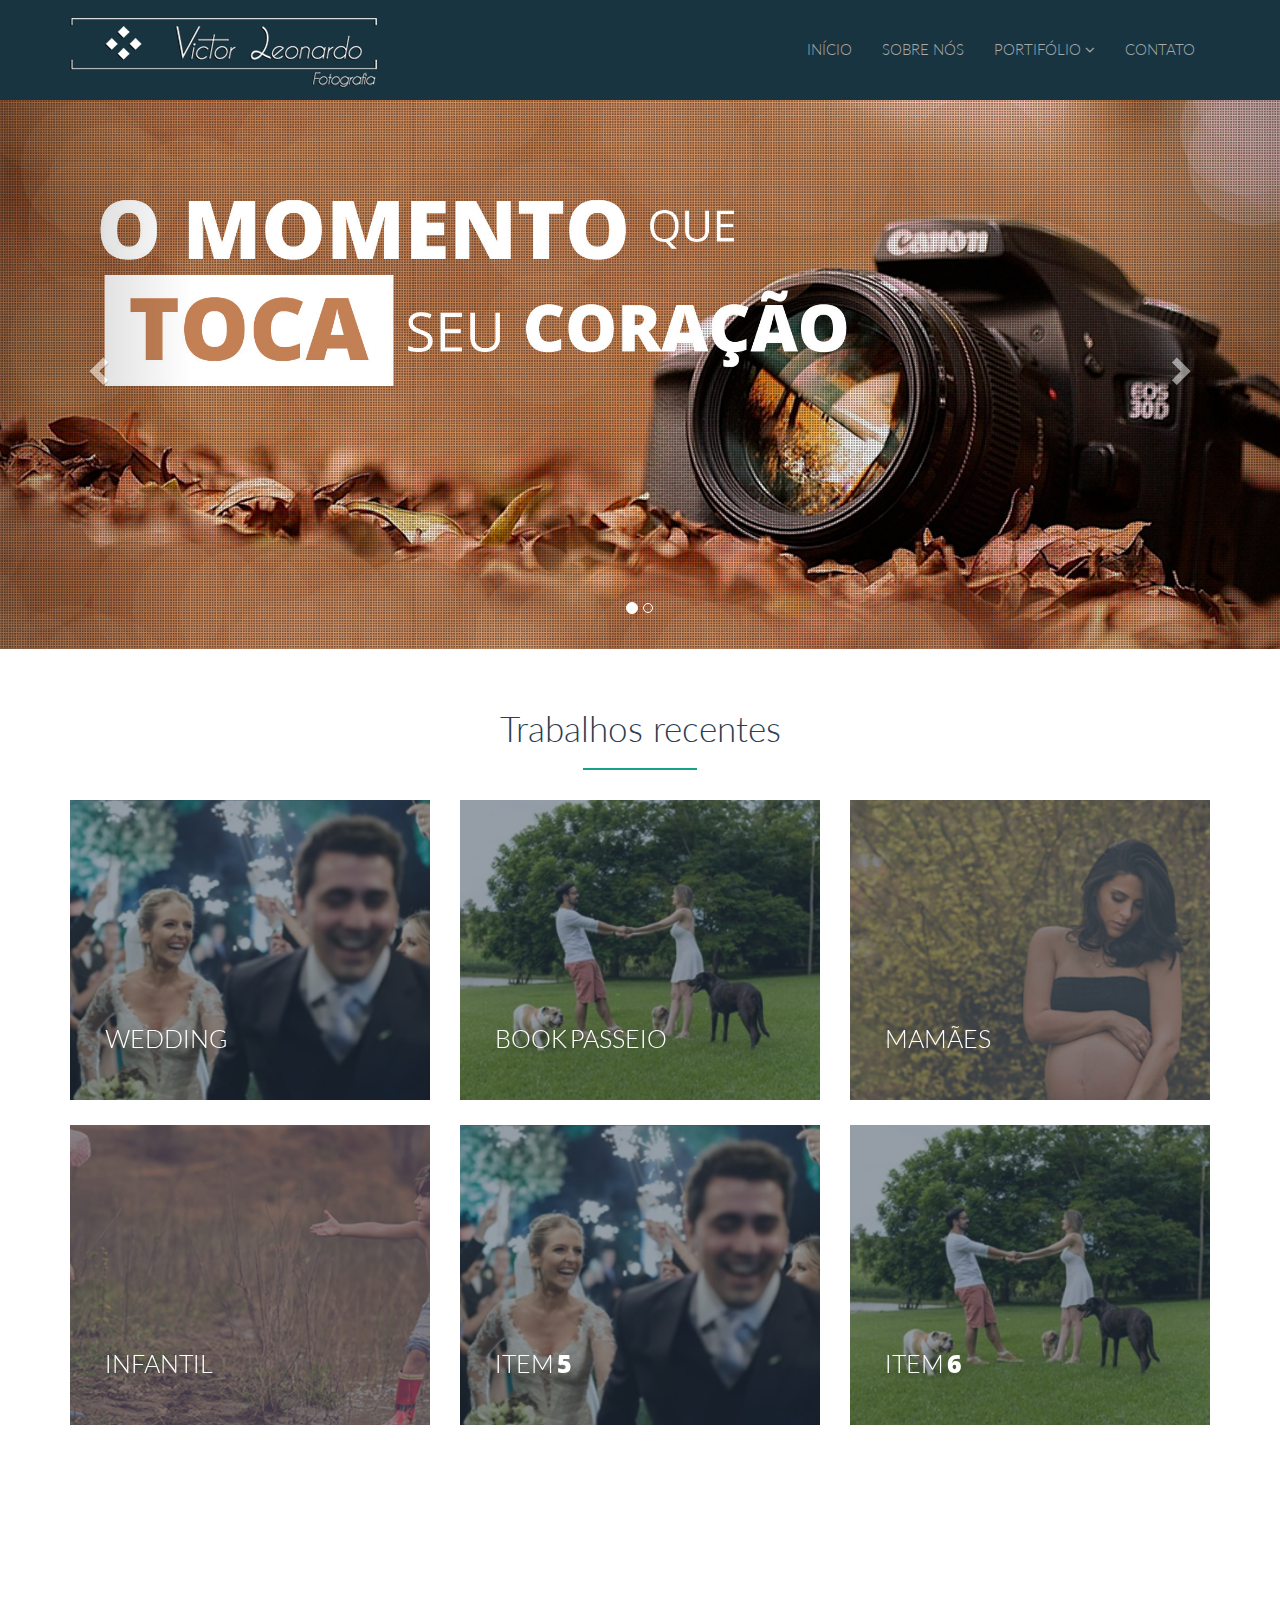
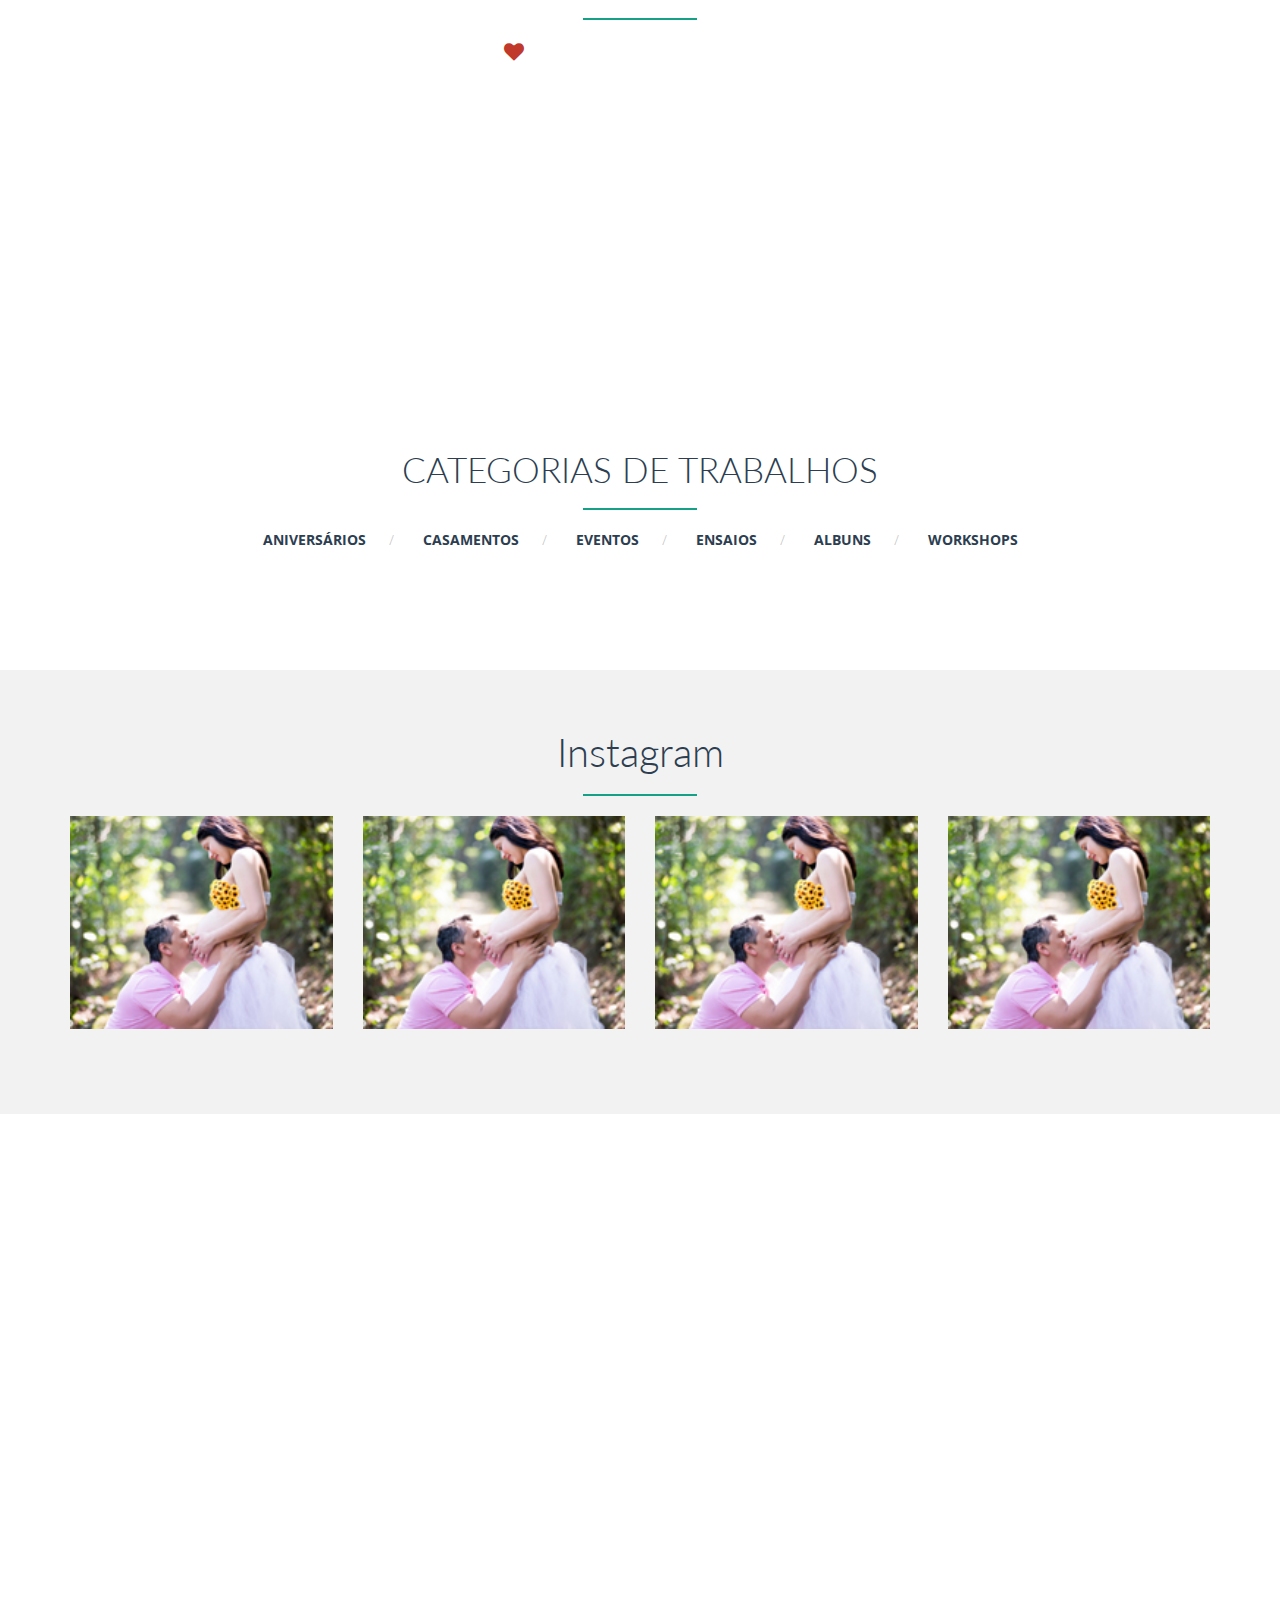
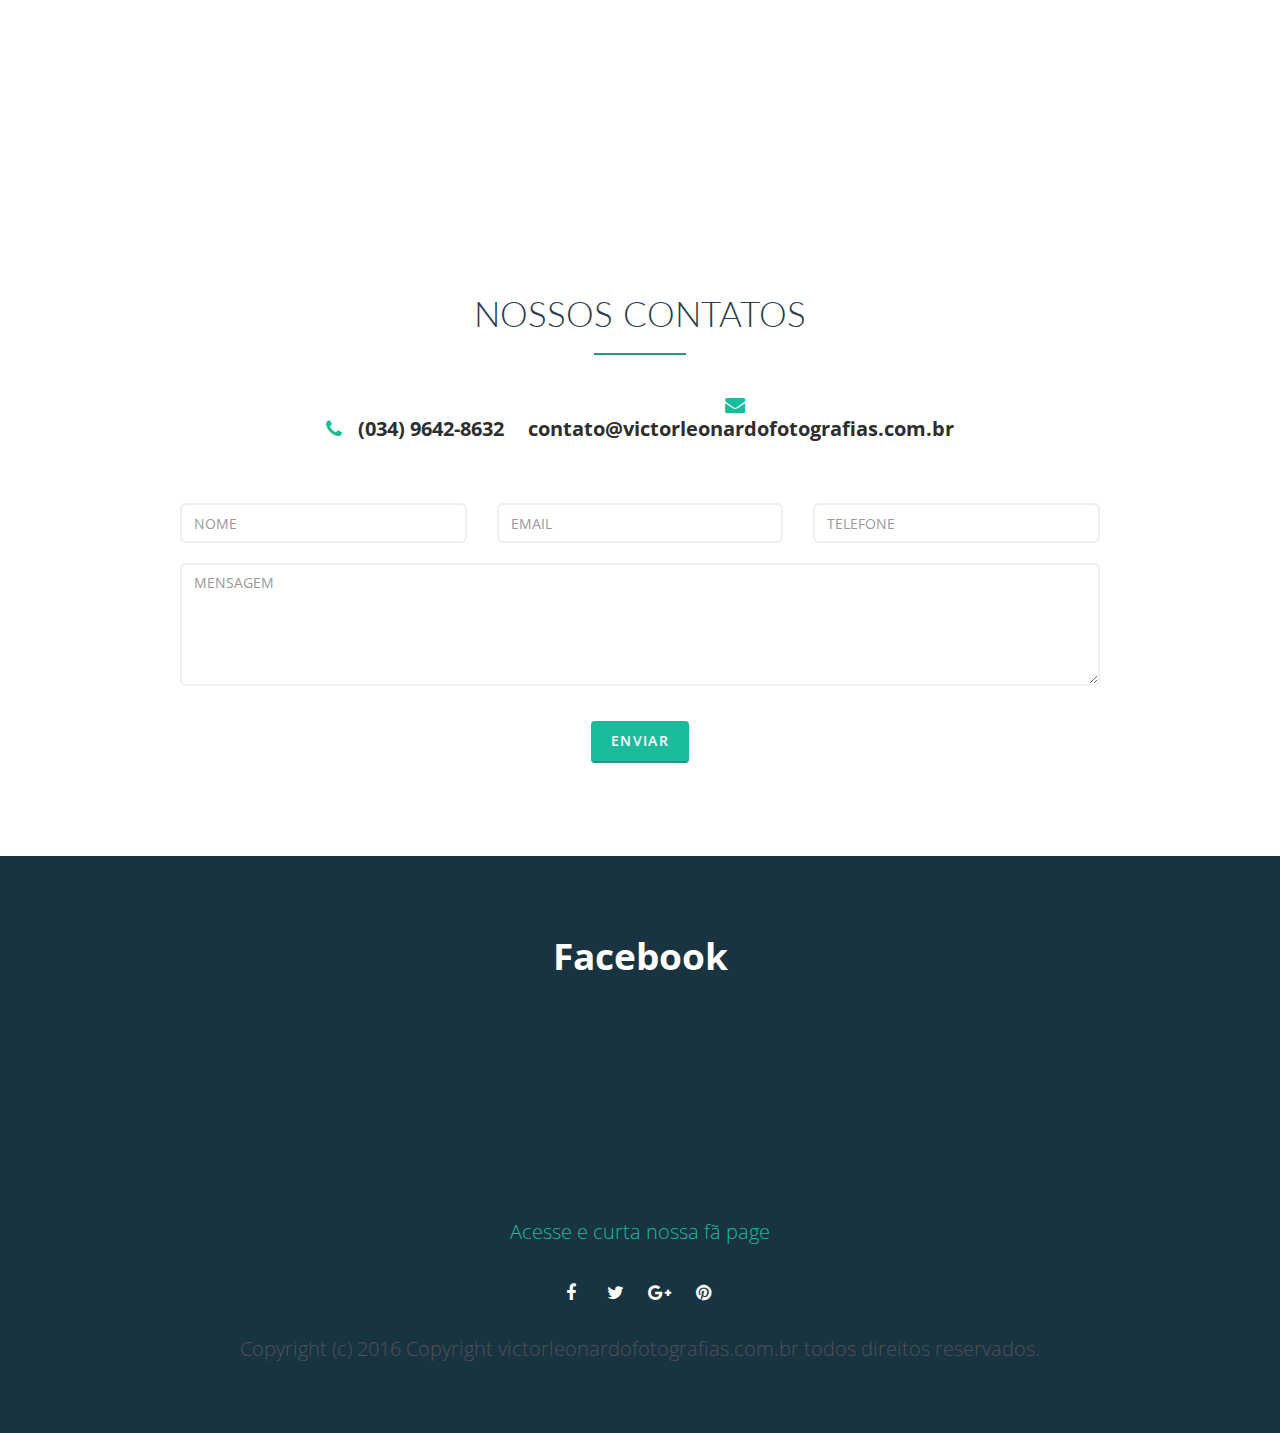
<file: index.html>
<!DOCTYPE html>
<html lang="pt-br" style="height:100%;" wp-site wp-site-is-master-page>
    <head>
        <meta charset="utf-8">
        <title>VICTOR FOTOGRAFIAS</title>
        <meta name="viewport" content="width=device-width, initial-scale=1.0">
        <meta name="keywords" content="fotografias, alguns, fotos, aniversarios, casamentos, uberlandia, festas, formaturas, gestantes, crianças" />
        <meta name="description" content="Victor Fotografias é a solução para memorizar os melhores momentos da sua vida" />
        <link rel="shortcut icon" href="assets/images/favicon.jpg"/>
        <!-- Core CSS -->
        <link href="assets/bootstrap/css/bootstrap.min.css" rel="stylesheet">
        <link href="assets/css/font-awesome.min.css" rel="stylesheet">
        <link href="http://fonts.googleapis.com/css?family=Open+Sans:300italic,400italic,600italic,700italic,400,300,600,700" rel="stylesheet">
        <link href="http://fonts.googleapis.com/css?family=Lato:300,400,700,300italic,400italic,700italic" rel="stylesheet">
        <!-- Style Library -->
        <link href="assets/css/style-library-1.css" rel="stylesheet">
        <link href="assets/css/plugins.css" rel="stylesheet">
        <link href="assets/css/blocks.css" rel="stylesheet">
        <link href="assets/css/custom.css" rel="stylesheet">

        <link rel="stylesheet" href="style.css">

        <!-- HTML5 shim, for IE6-8 support of HTML5 elements. All other JS at the end of file. -->
        <!--[if lt IE 9]>
      <script src="assets/js/html5shiv.js"></script>
      <script src="assets/js/respond.min.js"></script>
    <![endif]-->
    </head>
    <body data-spy="scroll" data-target="nav">
        <header id="header-1" class="soft-scroll header-1" wp-cz-section="blocks_header_1" wp-cz-section-title="Header 1">
            <!-- Navbar -->
            <nav class="main-nav navbar-fixed-top headroom headroom--pinned">
                <div class="container">
                    <!-- Brand and toggle -->
                    <div class="navbar-header">
                        <button type="button" class="navbar-toggle" data-toggle="collapse" data-target=".navbar-collapse">
                            <span class="sr-only">Toggle navigation</span>
                            <span class="icon-bar"></span>
                            <span class="icon-bar"></span>
                            <span class="icon-bar"></span>
                        </button>
                        <a href="index.html" wp-href="url">
                            <img src="assets/images/logo.png" class="brand-img img-responsive" wp-cz-control="blocks_header_1_logo" wp-cz-control-label="Logo" wp-cz-control-type="media" wp-cz-control-mime-type="image" wp-cz-control-section="blocks_header_1" wp-attachment-image wp-attachment-image-theme-mod="blocks_header_1_logo" wp-attachment-image-size="medium">
                        </a>
                    </div>


                    <!-- Navigation -->
                    <div class="collapse navbar-collapse">
                        <ul class="nav navbar-nav navbar-right" wp-nav-menu="primary" wp-nav-menu-depth="10" wp-nav-menu-type="bootstrap">
                            <li class="active nav-item">
                                <a href="#">INÍCIO</a>
                            </li>
                            <li class="nav-item">
                                <a href="#">SOBRE NÓS</a>
                            </li>
                            <li class="nav-item dropdown">
                                <a class="dropdown-toggle" data-toggle="dropdown" data-hover="dropdown" data-delay="0" data-close-others="false" href="#">PORTIFÓLIO <i class="fa fa-angle-down"></i></a>
                                <ul class="dropdown-menu">
                                    <li>
                                        <a href="#">Aniversários</a>
                                    </li>
                                    <li>
                                        <a href="#">Casamentos</a>
                                    </li>
                                    <li>
                                        <a href="#">Eventos</a>
                                    </li>
                                    <li>
                                        <a href="#">Ensaios</a>
                                    </li>
                                    <li>
                                        <a href="#">Albuns</a>
                                    </li>
                                    <li>
                                        <a href="#">Workshops</a>
                                    </li>
                                </ul>
                            </li>
                            <!--//dropdown-->
                            <li class="nav-item">
                                <a href="#">CONTATO</a>
                            </li>
                        </ul>
                        <!--//nav-->
                    </div>
                    <!--// End Navigation -->
                </div>
                <!--// End Container -->
            </nav>
            <!--// End Navbar -->
        </header>



        <div id="carousel1" class="carousel slide" data-ride="carousel">
            <!-- Indicators -->

            <ol class="carousel-indicators">
                <li data-target="#carousel1" data-slide-to="0" class="active"></li>

                <li data-target="#carousel1" data-slide-to="1"></li>
            </ol>

            <!-- Wrapper for slides -->

            <div class="carousel-inner">
                <div class="item active">
                    <img src="assets/images/temp/01.jpg" alt="" />
                </div>

                <div class="item">
                    <img src="assets/images/temp/02.jpg" alt="" />
                </div>
            </div>

            <!-- Controls -->

            <a class="left carousel-control" href="#carousel1" data-slide="prev"> <span class="glyphicon glyphicon-chevron-left"></span> </a>
            <a class="right carousel-control" href="#carousel1" data-slide="next"> <span class="glyphicon glyphicon-chevron-right"></span> </a>
        </div>




        <section class="content-block gallery-2" wp-cz-section="blocks_gallery_2" wp-cz-section-title="Gallery 2" wp-cz-control="blocks_gallery_2_source" wp-cz-control-label="'Content source (post with gallery)'" wp-cz-control-type="custom" wp-cz-control-type-custom="WP_BlocksContentDropdown_Customize_Control" wp-cz-control-section="blocks_gallery_2">
            <div class="container">
                <div class="underlined-title">
                    <h1 wp-cz-control="blocks_gallery_2_title" wp-cz-control-label="Title" wp-cz-control-section="blocks_gallery_2" wp-cz-theme-mod="blocks_gallery_2_title">Trabalhos recentes</h1>
                    <hr>
                </div>
                <div class="row">
                    <div class="grid col-md-4 col-sm-6 col-xs-12">
                        <figure class="effect-lily">
                            <img src="assets/images/temp/03.jpg" alt="img01" wp-call-function="$image['thumbnail'][0]" wp-call-function-echo="true" wp-call-function-set="attr" wp-call-function-set-attr="src" wp-call-function-2="$image['alt']" wp-call-function-echo-2="true" wp-call-function-2-set="attr" wp-call-function-2-set-attr="alt" />
                            <figcaption>
                                <h2 wp-call-function="$image['title']" wp-call-function-set="content" wp-call-function-echo="true">Wedding</h2>
                                <p wp-call-function="$image['description']" wp-call-function-echo="true" wp-call-function-set="content">Nossa galeria de casamentos</p>
                                <a href="#" wp-call-function="$image['link']" wp-call-function-echo="true" wp-call-function-set="attr" wp-call-function-set-attr="href"></a>
                            </figcaption>
                        </figure>
                    </div>
                    <div class="grid col-md-4 col-sm-6 col-xs-12" wp-no-export>
                        <figure class="effect-lily">
                            <img src="assets/images/temp/04.jpg" alt="img01" />
                            <figcaption>
                                <h2>Book Passeio</h2>
                                <p>Fazemos book de passeios, em lugarem diversos</p>
                                <a href="#"></a>
                            </figcaption>
                        </figure>
                    </div>
                    <div class="grid col-md-4 col-sm-6 col-xs-12" wp-no-export>
                        <figure class="effect-lily">
                            <img src="assets/images/temp/05.jpg" alt="img01" />
                            <figcaption>
                                <h2>Mamães</h2>
                                <p>Albuns para as mamães</p>
                                <a href="#"></a>
                            </figcaption>
                        </figure>
                    </div>
                    <div class="grid col-md-4 col-sm-6 col-xs-12" wp-no-export>
                        <figure class="effect-lily">
                            <img src="assets/images/temp/06.jpg" alt="img01" />
                            <figcaption>
                                <h2>Infantil</h2>
                                <p>Para as crianças temos muitas opções</p>
                                <a href="#"></a>
                            </figcaption>
                        </figure>
                    </div>
                    <div class="grid col-md-4 col-sm-6 col-xs-12" wp-no-export>
                        <figure class="effect-lily">
                            <img src="assets/images/temp/03.jpg" alt="img01" />
                            <figcaption>
                                <h2>Item <span>5</span></h2>
                                <p>######</p>
                                <a href="#"></a>
                            </figcaption>
                        </figure>
                    </div>
                    <div class="grid col-md-4 col-sm-6 col-xs-12" wp-no-export>
                        <figure class="effect-lily">
                            <img src="assets/images/temp/04.jpg" alt="img01" />
                            <figcaption>
                                <h2>Item <span>6</span></h2>
                                <p>#####</p>
                                <a href="#"></a>
                            </figcaption>
                        </figure>
                    </div>
                </div>
                <!-- /.row -->
            </div>
            <!-- /.container -->
        </section>




        <section id="content-2-7" class="content-block content-2-7" wp-cz-control="blocks_content_2_7_source" wp-cz-control-label="Content source" wp-cz-control-type="custom" wp-cz-control-type-custom="WP_BlocksContentDropdown_Customize_Control" wp-cz-control-section="blocks_content_2_7" wp-cz-section="blocks_content_2_7" wp-cz-section-title="Content 2-7" wp-cz-control-2="blocks_content_2_7_bck" wp-cz-control-label-2="Background image" wp-cz-control-type-2="media" wp-cz-control-mime-type-2="image" wp-cz-control-section-2="blocks_content_2_7" wp-attachment-bck wp-attachment-bck-theme-mod="blocks_content_2_7_bck" wp-attachment-bck-size="large">
            <div class="container">
                <div class="row">
                    <div class="col-sm-12">
                        <div class="underlined-title">
                            <h1 wp-cz-control="blocks_content_2_7_title" wp-cz-control-label="Title" wp-cz-control-type="textarea" wp-cz-control-section="blocks_content_2_7" wp-cz-theme-mod="blocks_content_2_7_title">Seus momentos são marcados</h1>
                            <hr>
                            <h2 wp-cz-control="blocks_content_2_7_subtitle" wp-cz-control-label="Subtitle" wp-cz-control-type="textarea" wp-cz-control-section="blocks_content_2_7" wp-cz-theme-mod="blocks_content_2_7_subtitle">E NÓS <span class="fa fa-heart pomegranate"></span> QUEREMOS FAZER PARTE DELES</h2>
                        </div>
                    </div>
                    <div class="col-sm-3 text-center" wp-loop="blocks" wp-loop-clear-columns wp-loop-post_parent="get_theme_mod('blocks_content_2_7_source')" wp-loop-post-type-custom="blocks_content" wp-loop-post-status="publish" wp-loop-nopaging="true" wp-loop-order="ASC" wp-loop-orderby="menu_order">
                        <div class="counter-icon">
                            <span class="fa fa-smile-o" wp-meta-value wp-meta-value-key="icon" wp-meta-value-set="attr" wp-meta-value-set-attr="class" wp-meta-value-set-attr-append="true" wp-remove-class="fa-magic"></span>
                        </div>
                        <div class="counter-text">
                            <h3 class="counter" wp-meta-value wp-meta-value-key="counter">280</h3>
                            <span wp-the-title>Clientes Satisfeitos</span>
                        </div>
                    </div>
                    <div class="col-sm-3 text-center" wp-loop-skip>
                        <div class="counter-icon">
                            <span class="fa fa-thumbs-up"></span>
                        </div>
                        <div class="counter-text">
                            <h3 class="counter">876</h3>
                            <span>Compromissos</span>
                        </div>
                    </div>
                    <div class="col-sm-3 text-center" wp-loop-skip>
                        <div class="counter-icon">
                            <span class="fa fa-lightbulb-o"></span>
                        </div>
                        <div class="counter-text">
                            <h3 class="counter">2160</h3>
                            <span>Idéias</span>
                        </div>
                    </div>
                    <div class="col-sm-3 text-center" wp-loop-skip>
                        <div class="counter-icon">
                            <span class="fa fa-clock-o"></span>
                        </div>
                        <div class="counter-text">
                            <h3 class="counter">4518</h3>
                            <span>Atendimentos Experts</span>
                        </div>
                    </div>

                </div>
                <!-- /.row -->
            </div>
            <!-- /.container -->
        </section>
        <section class="content-block gallery-1 gallery-1-2" wp-cz-section="blocks_gallery_1_2" wp-cz-section-title="Gallery 1-2" wp-cz-control="blocks_gallery_1_2_source" wp-cz-control-label="'Content source (post with gallery)'" wp-cz-control-type="custom" wp-cz-control-type-custom="WP_BlocksContentDropdown_Customize_Control" wp-cz-control-section="blocks_gallery_1_2">
            <div class="container">
                <div class="underlined-title">
                    <h1 wp-cz-control="blocks_gallery_1_2_title" wp-cz-control-label="Title" wp-cz-control-section="blocks_gallery_1_2" wp-cz-theme-mod="blocks_gallery_1_2_title">CATEGORIAS DE TRABALHOS</h1>
                    <hr>

                </div>
                <ul class="filter">
                    <li class="active">
                        <a href="#" data-filter="*">Aniversários</a>
                    </li>
                    <li>
                        <a href="#" data-filter=".artwork" wp-call-function="$tag_name" wp-call-function-set="content" wp-call-function-echo="true" wp-call-function-2="'.'.$tag_slug" wp-call-function-2-set="attr" wp-call-function-2-set-attr="data-filter" wp-call-function-echo-2="true">Casamentos</a>
                    </li>
                    <li wp-no-export>
                        <a href="#" data-filter=".creative">Eventos</a>
                    </li>
                    <li wp-no-export>
                        <a href="#" data-filter=".nature">Ensaios</a>
                    </li>
                    <li wp-no-export>
                        <a href="#" data-filter=".outside">Albuns</a>
                    </li>
                    <li wp-no-export>
                        <a href="#" data-filter=".photography">Workshops</a>
                    </li>
                </ul>
            </div>
        </section>





        <section class="content-block team-2 team-2-2 content-block2" wp-cz-section="blocks_team_2_2" wp-cz-section-title="Team 2-2" wp-cz-control="blocks_team_2_2_source" wp-cz-control-label="Content source" wp-cz-control-type="custom" wp-cz-control-type-custom="WP_BlocksContentDropdown_Customize_Control" wp-cz-control-section="blocks_team_2_2">
            <div class="container">
                <div class="underlined-title">
                    <h1 wp-cz-control="blocks_team_2_2_title" wp-cz-control-label="Title" wp-cz-control-section="blocks_team_2_2" wp-cz-theme-mod="blocks_team_2_2_title" wp-cz-control-type="textarea" class="insta_">Instagram</h1>
                    <hr>
                </div>
                <div class="row">
                    <div class="col-md-3 col-sm-6 col-xs-12 team-wrapper" wp-loop="blocks" wp-loop-clear-columns wp-loop-post_parent="get_theme_mod('blocks_team_2_2_source')" wp-loop-post-type-custom="blocks_content" wp-loop-post-status="publish" wp-loop-nopaging="true" wp-loop-order="ASC" wp-loop-orderby="menu_order">
                        <div class="team-item">
                            <div class="team-thumb">
                                <img src="assets/images/temp/07.jpg" class="img-responsive" alt="Member Image" wp-the-post-thumbnail="large">
                                <div class="image-overlay"></div>
                                <a href="#" class="team-link" wp-meta-value wp-meta-value-set="attr" wp-meta-value-set-attr="href" wp-meta-value-key="link"><i class="fa fa-3x fa-search"></i></a>
                            </div>

                        </div>
                    </div>
                    <div class="col-md-3 col-sm-6 col-xs-12 team-wrapper" wp-loop-skip>
                        <div class="team-item">
                            <div class="team-thumb">
                                <img src="assets/images/temp/07.jpg" class="img-responsive" alt="Member Image">
                                <div class="image-overlay"></div>
                                <a href="#" class="team-link"><i class="fa fa-3x fa-search"></i></a>
                            </div>

                        </div>
                    </div>
                    <div class="col-md-3 col-sm-6 col-xs-12 team-wrapper" wp-loop-skip>
                        <div class="team-item">
                            <div class="team-thumb">
                                <img src="assets/images/temp/07.jpg" class="img-responsive" alt="Member Image">
                                <div class="image-overlay"></div>
                                <a href="#" class="team-link"><i class="fa fa-3x fa-search"></i></a>
                            </div>

                        </div>
                    </div>
                    <div class="col-md-3 col-sm-6 col-xs-12 team-wrapper" wp-loop-skip>
                        <div class="team-item">
                            <div class="team-thumb">
                                <img src="assets/images/temp/07.jpg" class="img-responsive" alt="Member Image">
                                <div class="image-overlay"></div>
                                <a href="#" class="team-link"><i class="fa fa-3x fa-search"></i></a>
                            </div>

                        </div>
                    </div>
                    <!-- /.gallery-item-wrapper -->
                </div>
                <!-- /.row -->
            </div>
            <!-- /.container -->
        </section>


        <div class="embed-responsive embed-responsive-16by9">
            <iframe class="embed-responsive-item" src="https://www.youtube.com/embed/XSU7CWbJJGI"></iframe>
        </div>


        <section class="content-block contact-1" wp-cz-section="blocks_contact_1" wp-cz-section-title="Contact 1">
            <div class="container text-center">
                <div class="col-sm-10 col-sm-offset-1">
                    <div class="underlined-title">
                        <h1 wp-cz-control="blocks_contact_1_title" wp-cz-control-label="Title" wp-cz-control-section="blocks_contact_1" wp-cz-theme-mod="blocks_contact_1_title" class="contact_">NOSSOS CONTATOS</h1>
                        <hr>

                    </div>

                    <ul class="contact-info">

                        <li>
                            <span class="fa fa-phone"></span>
                            <wp-span wp-cz-control="blocks_contact_1_phone" wp-cz-control-label="Phone" wp-cz-control-section="blocks_contact_1" wp-cz-theme-mod="blocks_contact_1_phone" wp-cz-theme-mod-set="element" class="fonne">(034) 9642-8632</wp-span>
                        </li>
                        <li>
                            <span class="fa fa-envelope"></span>
                            <a href="mailto:contato@victorleonardofotografias.com.br" wp-cz-control="blocks_contact_1_email" wp-cz-control-label="Email" wp-cz-control-section="blocks_contact_1" wp-cz-theme-mod="blocks_contact_1_email" wp-call-function="'mailto:'.get_theme_mod('blocks_contact_1_email')" wp-call-function-set="attr" wp-call-function-set-attr="href" wp-call-function-echo="true" class="mail2">contato@victorleonardofotografias.com.br</a>
                        </li>
                    </ul>
                    <div id="contact" class="form-container" wp-register-sidebar="Contact 1 Form" wp-register-sidebar-id="blocks_contact_1_form" wp-register-sidebar-before="<div>" wp-register-sidebar-after="</div>" wp-dynamic-sidebar="blocks_contact_1_form">
                        <div id="message"></div>
                        <form method="post" action="js/contact-form.php" name="contactform" id="contactform">
                            <div class="row">
                                <div class="col-sm-4">
                                    <div class="form-group">
                                        <input name="name" id="name" type="text" value="" placeholder="NOME" class="form-control" />
                                    </div>
                                </div>
                                <div class="col-sm-4">
                                    <div class="form-group">
                                        <input name="email" id="email" type="text" value="" placeholder="EMAIL" class="form-control" />
                                    </div>
                                </div>
                                <div class="col-sm-4">
                                    <div class="form-group">
                                        <input name="phone" id="phone" type="text" value="" placeholder="TELEFONE" class="form-control" />
                                    </div>
                                </div>
                            </div>
                            <!-- /.row -->
                            <div class="form-group">
                                <textarea name="comments" id="comments" class="form-control" rows="5" placeholder="MENSAGEM"></textarea>
                                <!--<p class="small text-muted"><span class="guardsman">* All fields are required.</span> Once we receive your message we will respond as soon as possible.</p>-->
                            </div>
                            <div class="form-group">
                                <button class="btn btn-primary" type="submit" id="cf-submit" name="submit">ENVIAR</button>
                            </div>
                        </form>
                    </div>
                    <!-- /.form-container -->
                </div>
                <!-- /.col-sm-10 -->
            </div>
            <!-- /.container -->
        </section>





        <section class="content-block-nopad bg-deepocean footer-wrap-1-4" wp-cz-section="blocks_footer_1_4" wp-cz-section-title="Footer 1-4">
            <div class="container footer-1-4">
                <h2 wp-cz-control="blocks_footer_1_4_title" wp-cz-control-label="Title" wp-cz-control-type="textarea" wp-cz-control-section="blocks_footer_1_4" wp-cz-theme-mod="blocks_footer_1_4_title"><strong>Facebook</strong></h2>
                <div class="face">
                  <iframe src="https://www.facebook.com/plugins/page.php?href=https%3A%2F%2Fwww.facebook.com%2Fvictorleonardofotografia.br&tabs&width=513&height=224&small_header=false&adapt_container_width=true&hide_cover=false&show_facepile=true&appId" width="513" height="224" style="border:none;overflow:hidden" scrolling="no" frameborder="0" allowtransparency="true"></iframe>
                </div>
                <p class="lead" wp-cz-control="blocks_footer_1_4_subtitle" wp-cz-control-label="Subtitle" wp-cz-control-type="textarea" wp-cz-control-section="blocks_footer_1_4" wp-cz-theme-mod="blocks_footer_1_4_subtitle"><a href="#">Acesse e curta nossa fã page</a></p>

                <ul class="social social-light">
                    <li wp-if-get-theme-mod="blocks_footer_1_4_facebook">
                        <a href="#" wp-cz-control="blocks_footer_1_4_facebook" wp-cz-control-label="Facebook link" wp-cz-control-section="blocks_footer_1_4" wp-cz-theme-mod="blocks_footer_1_4_facebook" wp-cz-theme-mod-set="attr" wp-cz-theme-mod-set-attr="href"><i class="fa fa-2x fa-facebook"></i></a>
                    </li>
                    <li wp-if-get-theme-mod="blocks_footer_1_4_twitter">
                        <a href="#" wp-cz-control="blocks_footer_1_4_twitter" wp-cz-control-label="Twitter link" wp-cz-control-section="blocks_footer_1_4" wp-cz-theme-mod="blocks_footer_1_4_twitter" wp-cz-theme-mod-set="attr" wp-cz-theme-mod-set-attr="href"><i class="fa fa-2x fa-twitter"></i></a>
                    </li>
                    <li wp-if-get-theme-mod="blocks_footer_1_4_google">
                        <a href="#" wp-cz-control="blocks_footer_1_4_google" wp-cz-control-label="Google+ link" wp-cz-control-section="blocks_footer_1_4" wp-cz-theme-mod="blocks_footer_1_4_google" wp-cz-theme-mod-set="attr" wp-cz-theme-mod-set-attr="href"><i class="fa fa-2x fa-google-plus"></i></a>
                    </li>
                    <li wp-if-get-theme-mod="blocks_footer_1_4_pinterest">
                        <a href="#" wp-cz-control="blocks_footer_1_4_pinterest" wp-cz-control-label="Pinterest link" wp-cz-control-section="blocks_footer_1_4" wp-cz-theme-mod="blocks_footer_1_4_pinterest" wp-cz-theme-mod-set="attr" wp-cz-theme-mod-set-attr="href"><i class="fa fa-2x fa-pinterest"></i></a>
                    </li>

                </ul>
                <!-- /.social -->
                <p class="lead" wp-cz-control="blocks_footer_1_4_subtitle" wp-cz-control-label="Subtitle" wp-cz-control-type="textarea" wp-cz-control-section="blocks_footer_1_4" wp-cz-theme-mod="blocks_footer_1_4_subtitle">Copyright (c) 2016 Copyright victorleonardofotografias.com.br todos direitos reservados.</p>
            </div>
            <!-- /.container -->
        </section>


        <span class="backtopo"></span>



        <script type="text/javascript" src="assets/js/jquery-1.11.1.min.js"></script>
        <script type="text/javascript" src="assets/js/bootstrap.min.js"></script>
        <script type="text/javascript" src="assets/js/plugins.js"></script>
        <script src="https://maps.google.com/maps/api/js?sensor=true"></script>
        <script type="text/javascript" src="assets/js/bskit-scripts.js"></script>
        <script type="text/javascript" src="assets/js/scripts.js"></script>

    </body>
</html>
</file>
<file: assets/css/plugins.css>
/*
 * 	Core Owl Carousel CSS File
 *	v1.3.3
 */

/* clearfix */
.owl-carousel .owl-wrapper:after {
    content: ".";
    display: block;
    clear: both;
    visibility: hidden;
    line-height: 0;
    height: 0;
}
/* display none until init */
.owl-carousel{
    display: none;
    position: relative;
    width: 100%;
    -ms-touch-action: pan-y;
}
.owl-carousel .owl-wrapper{
    display: none;
    position: relative;
    -webkit-transform: translate3d(0px, 0px, 0px);
}
.owl-carousel .owl-wrapper-outer{
    overflow: hidden;
    position: relative;
    width: 100%;
}
.owl-carousel .owl-wrapper-outer.autoHeight{
    -webkit-transition: height 500ms ease-in-out;
    -moz-transition: height 500ms ease-in-out;
    -ms-transition: height 500ms ease-in-out;
    -o-transition: height 500ms ease-in-out;
    transition: height 500ms ease-in-out;
}

.owl-carousel .owl-item{
    float: left;
}
.owl-controls .owl-page,
.owl-controls .owl-buttons div{
    cursor: pointer;
}
.owl-controls {
    -webkit-user-select: none;
    -khtml-user-select: none;
    -moz-user-select: none;
    -ms-user-select: none;
    user-select: none;
    -webkit-tap-highlight-color: rgba(0, 0, 0, 0);
}

/* mouse grab icon */
.grabbing {
    cursor:url(grabbing.png) 8 8, move;
}

/* fix */
.owl-carousel  .owl-wrapper,
.owl-carousel  .owl-item{
    -webkit-backface-visibility: hidden;
    -moz-backface-visibility:    hidden;
    -ms-backface-visibility:     hidden;
    -webkit-transform: translate3d(0,0,0);
    -moz-transform: translate3d(0,0,0);
    -ms-transform: translate3d(0,0,0);
}

/*
 *  Owl Carousel CSS3 Transitions
 *  v1.3.2
 */

.owl-origin {
    -webkit-perspective: 1200px;
    -webkit-perspective-origin-x : 50%;
    -webkit-perspective-origin-y : 50%;
    -moz-perspective : 1200px;
    -moz-perspective-origin-x : 50%;
    -moz-perspective-origin-y : 50%;
    perspective : 1200px;
}
/* fade */
.owl-fade-out {
    z-index: 10;
    -webkit-animation: fadeOut .7s both ease;
    -moz-animation: fadeOut .7s both ease;
    animation: fadeOut .7s both ease;
}
.owl-fade-in {
    -webkit-animation: fadeIn .7s both ease;
    -moz-animation: fadeIn .7s both ease;
    animation: fadeIn .7s both ease;
}
/* backSlide */
.owl-backSlide-out {
    -webkit-animation: backSlideOut 1s both ease;
    -moz-animation: backSlideOut 1s both ease;
    animation: backSlideOut 1s both ease;
}
.owl-backSlide-in {
    -webkit-animation: backSlideIn 1s both ease;
    -moz-animation: backSlideIn 1s both ease;
    animation: backSlideIn 1s both ease;
}
/* goDown */
.owl-goDown-out {
    -webkit-animation: scaleToFade .7s ease both;
    -moz-animation: scaleToFade .7s ease both;
    animation: scaleToFade .7s ease both;
}
.owl-goDown-in {
    -webkit-animation: goDown .6s ease both;
    -moz-animation: goDown .6s ease both;
    animation: goDown .6s ease both;
}
/* scaleUp */
.owl-fadeUp-in {
    -webkit-animation: scaleUpFrom .5s ease both;
    -moz-animation: scaleUpFrom .5s ease both;
    animation: scaleUpFrom .5s ease both;
}

.owl-fadeUp-out {
    -webkit-animation: scaleUpTo .5s ease both;
    -moz-animation: scaleUpTo .5s ease both;
    animation: scaleUpTo .5s ease both;
}
/* Keyframes */
/*empty*/
@-webkit-keyframes empty {
    0% {opacity: 1}
}
@-moz-keyframes empty {
    0% {opacity: 1}
}
@keyframes empty {
    0% {opacity: 1}
}
@-webkit-keyframes fadeIn {
    0% { opacity:0; }
    100% { opacity:1; }
}
@-moz-keyframes fadeIn {
    0% { opacity:0; }
    100% { opacity:1; }
}
@keyframes fadeIn {
    0% { opacity:0; }
    100% { opacity:1; }
}
@-webkit-keyframes fadeOut {
    0% { opacity:1; }
    100% { opacity:0; }
}
@-moz-keyframes fadeOut {
    0% { opacity:1; }
    100% { opacity:0; }
}
@keyframes fadeOut {
    0% { opacity:1; }
    100% { opacity:0; }
}
@-webkit-keyframes backSlideOut {
    25% { opacity: .5; -webkit-transform: translateZ(-500px); }
    75% { opacity: .5; -webkit-transform: translateZ(-500px) translateX(-200%); }
    100% { opacity: .5; -webkit-transform: translateZ(-500px) translateX(-200%); }
}
@-moz-keyframes backSlideOut {
    25% { opacity: .5; -moz-transform: translateZ(-500px); }
    75% { opacity: .5; -moz-transform: translateZ(-500px) translateX(-200%); }
    100% { opacity: .5; -moz-transform: translateZ(-500px) translateX(-200%); }
}
@keyframes backSlideOut {
    25% { opacity: .5; transform: translateZ(-500px); }
    75% { opacity: .5; transform: translateZ(-500px) translateX(-200%); }
    100% { opacity: .5; transform: translateZ(-500px) translateX(-200%); }
}
@-webkit-keyframes backSlideIn {
    0%, 25% { opacity: .5; -webkit-transform: translateZ(-500px) translateX(200%); }
    75% { opacity: .5; -webkit-transform: translateZ(-500px); }
    100% { opacity: 1; -webkit-transform: translateZ(0) translateX(0); }
}
@-moz-keyframes backSlideIn {
    0%, 25% { opacity: .5; -moz-transform: translateZ(-500px) translateX(200%); }
    75% { opacity: .5; -moz-transform: translateZ(-500px); }
    100% { opacity: 1; -moz-transform: translateZ(0) translateX(0); }
}
@keyframes backSlideIn {
    0%, 25% { opacity: .5; transform: translateZ(-500px) translateX(200%); }
    75% { opacity: .5; transform: translateZ(-500px); }
    100% { opacity: 1; transform: translateZ(0) translateX(0); }
}
@-webkit-keyframes scaleToFade {
    to { opacity: 0; -webkit-transform: scale(.8); }
}
@-moz-keyframes scaleToFade {
    to { opacity: 0; -moz-transform: scale(.8); }
}
@keyframes scaleToFade {
    to { opacity: 0; transform: scale(.8); }
}
@-webkit-keyframes goDown {
    from { -webkit-transform: translateY(-100%); }
}
@-moz-keyframes goDown {
    from { -moz-transform: translateY(-100%); }
}
@keyframes goDown {
    from { transform: translateY(-100%); }
}

@-webkit-keyframes scaleUpFrom {
    from { opacity: 0; -webkit-transform: scale(1.5); }
}
@-moz-keyframes scaleUpFrom {
    from { opacity: 0; -moz-transform: scale(1.5); }
}
@keyframes scaleUpFrom {
    from { opacity: 0; transform: scale(1.5); }
}

@-webkit-keyframes scaleUpTo {
    to { opacity: 0; -webkit-transform: scale(1.5); }
}
@-moz-keyframes scaleUpTo {
    to { opacity: 0; -moz-transform: scale(1.5); }
}
@keyframes scaleUpTo {
    to { opacity: 0; transform: scale(1.5); }
}

/* Magnific Popup CSS */
.mfp-bg {
    top: 0;
    left: 0;
    width: 100%;
    height: 100%;
    z-index: 1042;
    overflow: hidden;
    position: fixed;
    background: #0b0b0b;
    opacity: 0.8;
    filter: alpha(opacity=80); }

.mfp-wrap {
    top: 0;
    left: 0;
    width: 100%;
    height: 100%;
    z-index: 1043;
    position: fixed;
    outline: none !important;
    -webkit-backface-visibility: hidden; }

.mfp-container {
    text-align: center;
    position: absolute;
    width: 100%;
    height: 100%;
    left: 0;
    top: 0;
    padding: 0 8px;
    -webkit-box-sizing: border-box;
    -moz-box-sizing: border-box;
    box-sizing: border-box; }

.mfp-container:before {
    content: '';
    display: inline-block;
    height: 100%;
    vertical-align: middle; }

.mfp-align-top .mfp-container:before {
    display: none; }

.mfp-content {
    position: relative;
    display: inline-block;
    vertical-align: middle;
    margin: 0 auto;
    text-align: left;
    z-index: 1045; }

.mfp-inline-holder .mfp-content, .mfp-ajax-holder .mfp-content {
    width: 100%;
    cursor: auto; }

.mfp-ajax-cur {
    cursor: progress; }

.mfp-zoom-out-cur, .mfp-zoom-out-cur .mfp-image-holder .mfp-close {
    cursor: -moz-zoom-out;
    cursor: -webkit-zoom-out;
    cursor: zoom-out; }

.mfp-zoom {
    cursor: pointer;
    cursor: -webkit-zoom-in;
    cursor: -moz-zoom-in;
    cursor: zoom-in; }

.mfp-auto-cursor .mfp-content {
    cursor: auto; }

.mfp-close, .mfp-arrow, .mfp-preloader, .mfp-counter {
    -webkit-user-select: none;
    -moz-user-select: none;
    user-select: none; }

.mfp-loading.mfp-figure {
    display: none; }

.mfp-hide {
    display: none !important; }

.mfp-preloader {
    color: #CCC;
    position: absolute;
    top: 50%;
    width: auto;
    text-align: center;
    margin-top: -0.8em;
    left: 8px;
    right: 8px;
    z-index: 1044; }
.mfp-preloader a {
    color: #CCC; }
.mfp-preloader a:hover {
    color: #FFF; }

.mfp-s-ready .mfp-preloader {
    display: none; }

.mfp-s-error .mfp-content {
    display: none; }

button.mfp-close, button.mfp-arrow {
    overflow: visible;
    cursor: pointer;
    background: transparent;
    border: 0;
    -webkit-appearance: none;
    display: block;
    outline: none;
    padding: 0;
    z-index: 1046;
    -webkit-box-shadow: none;
    box-shadow: none; }
button::-moz-focus-inner {
    padding: 0;
    border: 0; }

.mfp-close {
    width: 44px;
    height: 44px;
    line-height: 44px;
    position: absolute;
    right: 0;
    top: 0;
    text-decoration: none;
    text-align: center;
    opacity: 0.65;
    filter: alpha(opacity=65);
    padding: 0 0 18px 10px;
    color: #FFF;
    font-style: normal;
    font-size: 28px;
    font-family: Arial, Baskerville, monospace; }
.mfp-close:hover, .mfp-close:focus {
    opacity: 1;
    filter: alpha(opacity=100); }
.mfp-close:active {
    top: 1px; }

.mfp-close-btn-in .mfp-close {
    color: #333; }

.mfp-image-holder .mfp-close, .mfp-iframe-holder .mfp-close {
    color: #FFF;
    right: -6px;
    text-align: right;
    padding-right: 6px;
    width: 100%; }

.mfp-counter {
    position: absolute;
    top: 0;
    right: 0;
    color: #CCC;
    font-size: 12px;
    line-height: 18px;
    white-space: nowrap; }

.mfp-arrow {
    position: absolute;
    opacity: 0.65;
    filter: alpha(opacity=65);
    margin: 0;
    top: 50%;
    margin-top: -55px;
    padding: 0;
    width: 90px;
    height: 110px;
    -webkit-tap-highlight-color: rgba(0, 0, 0, 0); }
.mfp-arrow:active {
    margin-top: -54px; }
.mfp-arrow:hover, .mfp-arrow:focus {
    opacity: 1;
    filter: alpha(opacity=100); }
.mfp-arrow:before, .mfp-arrow:after, .mfp-arrow .mfp-b, .mfp-arrow .mfp-a {
    content: '';
    display: block;
    width: 0;
    height: 0;
    position: absolute;
    left: 0;
    top: 0;
    margin-top: 35px;
    margin-left: 35px;
    border: medium inset transparent; }
.mfp-arrow:after, .mfp-arrow .mfp-a {
    border-top-width: 13px;
    border-bottom-width: 13px;
    top: 8px; }
.mfp-arrow:before, .mfp-arrow .mfp-b {
    border-top-width: 21px;
    border-bottom-width: 21px;
    opacity: 0.7; }

.mfp-arrow-left {
    left: 0; }
.mfp-arrow-left:after, .mfp-arrow-left .mfp-a {
    border-right: 17px solid #FFF;
    margin-left: 31px; }
.mfp-arrow-left:before, .mfp-arrow-left .mfp-b {
    margin-left: 25px;
    border-right: 27px solid #3F3F3F; }

.mfp-arrow-right {
    right: 0; }
.mfp-arrow-right:after, .mfp-arrow-right .mfp-a {
    border-left: 17px solid #FFF;
    margin-left: 39px; }
.mfp-arrow-right:before, .mfp-arrow-right .mfp-b {
    border-left: 27px solid #3F3F3F; }

.mfp-iframe-holder {
    padding-top: 40px;
    padding-bottom: 40px; }
.mfp-iframe-holder .mfp-content {
    line-height: 0;
    width: 100%;
    max-width: 900px; }
.mfp-iframe-holder .mfp-close {
    top: -40px; }

.mfp-iframe-scaler {
    width: 100%;
    height: 0;
    overflow: hidden;
    padding-top: 56.25%; }
.mfp-iframe-scaler iframe {
    position: absolute;
    display: block;
    top: 0;
    left: 0;
    width: 100%;
    height: 100%;
    box-shadow: 0 0 8px rgba(0, 0, 0, 0.6);
    background: #000; }

/* Main image in popup */
img.mfp-img {
    width: auto;
    max-width: 100%;
    height: auto;
    display: block;
    line-height: 0;
    -webkit-box-sizing: border-box;
    -moz-box-sizing: border-box;
    box-sizing: border-box;
    padding: 40px 0 40px;
    margin: 0 auto; }

/* The shadow behind the image */
.mfp-figure {
    line-height: 0; }
.mfp-figure:after {
    content: '';
    position: absolute;
    left: 0;
    top: 40px;
    bottom: 40px;
    display: block;
    right: 0;
    width: auto;
    height: auto;
    z-index: -1;
    box-shadow: 0 0 8px rgba(0, 0, 0, 0.6);
    background: #444; }
.mfp-figure small {
    color: #BDBDBD;
    display: block;
    font-size: 12px;
    line-height: 14px; }
.mfp-figure figure {
    margin: 0; }

.mfp-bottom-bar {
    margin-top: -36px;
    position: absolute;
    top: 100%;
    left: 0;
    width: 100%;
    cursor: auto; }

.mfp-title {
    text-align: left;
    line-height: 18px;
    color: #F3F3F3;
    word-wrap: break-word;
    padding-right: 36px; }

.mfp-image-holder .mfp-content {
    max-width: 100%; }

.mfp-gallery .mfp-image-holder .mfp-figure {
    cursor: pointer; }

@media screen and (max-width: 800px) and (orientation: landscape), screen and (max-height: 300px) {
    /**
         * Remove all paddings around the image on small screen
         */
    .mfp-img-mobile .mfp-image-holder {
        padding-left: 0;
        padding-right: 0; }
    .mfp-img-mobile img.mfp-img {
        padding: 0; }
    .mfp-img-mobile .mfp-figure:after {
        top: 0;
        bottom: 0; }
    .mfp-img-mobile .mfp-figure small {
        display: inline;
        margin-left: 5px; }
    .mfp-img-mobile .mfp-bottom-bar {
        background: rgba(0, 0, 0, 0.6);
        bottom: 0;
        margin: 0;
        top: auto;
        padding: 3px 5px;
        position: fixed;
        -webkit-box-sizing: border-box;
        -moz-box-sizing: border-box;
        box-sizing: border-box; }
    .mfp-img-mobile .mfp-bottom-bar:empty {
        padding: 0; }
    .mfp-img-mobile .mfp-counter {
        right: 5px;
        top: 3px; }
    .mfp-img-mobile .mfp-close {
        top: 0;
        right: 0;
        width: 35px;
        height: 35px;
        line-height: 35px;
        background: rgba(0, 0, 0, 0.6);
        position: fixed;
        text-align: center;
        padding: 0; }
}

@media all and (max-width: 900px) {
    .mfp-arrow {
        -webkit-transform: scale(0.75);
        transform: scale(0.75); }

    .mfp-arrow-left {
        -webkit-transform-origin: 0;
        transform-origin: 0; }

    .mfp-arrow-right {
        -webkit-transform-origin: 100%;
        transform-origin: 100%; }

    .mfp-container {
        padding-left: 6px;
        padding-right: 6px; }
}

.mfp-ie7 .mfp-img {
    padding: 0; }
.mfp-ie7 .mfp-bottom-bar {
    width: 600px;
    left: 50%;
    margin-left: -300px;
    margin-top: 5px;
    padding-bottom: 5px; }
.mfp-ie7 .mfp-container {
    padding: 0; }
.mfp-ie7 .mfp-content {
    padding-top: 44px; }
.mfp-ie7 .mfp-close {
    top: 0;
    right: 0;
    padding-top: 0; }
</file>
<file: assets/css/custom.css>
/* Put your custom styles here */
</file>
<file: style.css>
@import 'https://fonts.googleapis.com/css?family=Open+Sans:300,400,700,800';


*{
    box-sizing: border-box;
    font-family: 'Open Sans', sans-serif;
}


body{
    background: #fff;
}

html, body{
	 height: 100%;
   display: block;
}




#header-1 .brand-img{
  max-width: 150px;
  padding: 25px 0 0 0;
}

#header-1 .main-nav .navbar-nav > li.active a{
  color: #aaa;
  font-weight: 300;
}

#header-1 .main-nav .navbar-nav > li a{
  color: #aaaaaa;
  font-weight: 300;
}

#header-1 .main-nav .navbar-nav > li a:hover{
  color: #fff;
}


#header-1 .main-nav .navbar-nav > li a:after{
    content: "";
    display: table;
    width: 0%;
    height: 1px;
    background: #fff;
    margin: 5px auto 0;

    -webkit-transition: all 0.4s ease;
    transition: all 0.4s ease;
}

#header-1 .main-nav .navbar-nav > li a:hover:after{
    width: 100%;
}



.underlined-title h1{
  font-size: 22px;
  padding: 0;
}

.underlined-title{
  padding: 0;
}

.fonne{
  font-size: 20px;
}

.mail2{
  font-size: 10px;
}

.fa-phone{
  font-size: 20px;
}

.fa-envelope{
  display: none;
}



.face{
    position: relative;
    padding-bottom: 56.25%;
    padding-top: 70px;
    overflow: hidden;
}


.face iframe,
.face object,
.face embed{
    position: absolute;
    top: 0;
    left: 0;
    width: 100%;
    height: 100%;
}





.effect-lily figcaption h2{
  font-size: 25px;
}

.effect-lily figcaption p{
  color: #fff;
}

.content-2-7{
  background: url(assets/images/temp/09.jpg);
  background-size: cover;
  background-position: center center;
  background-attachment: fixed;
}

.fa-smile-o, .fa-thumbs-up, .fa-lightbulb-o, .fa-clock-o{
  color: #fff;
}

.counter-text span{
  color: #fff;
}

.content-block{
  padding: 20px 0 !important;
}

.content-block2{
  background: #f2f2f2;
  padding:50px 0 !important;
}


.backtopo{
    width:50px;
    height:50px;
    background:url(assets/images/icon_back.jpg) no-repeat;
    cursor:pointer;
    position:fixed;
    z-index:1000;
    bottom:20px;
    right:10px;
    display:none;
}
.backtopo:hover{
    /*background:url(assets/images/icon_back2.png) no-repeat;*/
    -webkit-transition: all 0.4s;
    transition: all 0.4s;
}








/**************************************************************************************************************/
@media(min-width:480px){


  #header-1 .brand-img{
    max-width: 180px;
    padding: 25px 0 0 0;
  }

  .underlined-title h1{
    font-size: 25px;
  }

  .insta_{
    font-size: 40px !important;
  }

  .contact_{
    font-size: 35px !important;
  }

  .fonne{
    font-size: 35px;
  }

  .mail2{
    font-size: 18px;
  }

  .fa-phone{
    font-size: 26px;
  }

  .fa-envelope{
    display: block;
    font-size: 35px;
  }

}




/*********************************************************************************************************/
@media(min-width:768px){



  .face{
      position: relative;
      padding-bottom: 20%;
      padding-top: 70px;
      overflow: hidden;
      left: 100px;
  }

  .backtopo{
      right: 40px;
  }

}





/*************************************************************************************************************/
@media(min-width:960px){

  /*.underlined-title{
    background: #333 !important;
  }*/

  #header-1 .brand-img{
    max-width: 307px;
    padding: 18px 0 0 0;
  }

  #header-1 .main-nav{
    height: 100px;
    background: #11252;
  }

  #header-1 .main-nav .nav{
    margin: 24px 0 0 0;
  }

  #header-1 .main-nav .navbar-nav > li.active a{
    color: #aaa;
    font-weight: 300;
  }

  #header-1 .main-nav .navbar-nav > li a{
    color: #aaaaaa;
    font-weight: 300;
  }

  #header-1 .main-nav .navbar-nav > li a:hover{
    color: #fff;
  }


  #header-1 .main-nav .navbar-nav > li a:after{
      content: "";
      display: table;
      width: 0%;
      height: 1px;
      background: #fff;
      margin: 5px auto 0;

      -webkit-transition: all 0.4s ease;
      transition: all 0.4s ease;
  }

  #header-1 .main-nav .navbar-nav > li a:hover:after{
      width: 60%;
  }


  .content-block{
    padding: 60px 0 60px 0 !important;
  }

  .content-block-nopad{
    background: #11252 !important;
  }

  .underlined-title h1{
    font-size: 35px;
  }

  .fonne{
    font-size: 20px;
  }

  .mail2{
    font-size: 20px;
  }

  .fa-phone{
    font-size: 20px;
  }

  .fa-envelope{
    display: block;
    font-size: 20px;
  }

  .face{
      position: relative;
      padding-bottom: 14%;
      padding-top: 70px;
      overflow: hidden;
      left: 200px;
  }




}



/********************************************************************************************************/
@media(min-width:1024px){
  .face{
      position: relative;
      padding-bottom: 12%;
      padding-top: 70px;
      overflow: hidden;
      left: 320px;
  }
}




/********************************************************************************************************/
@media(min-width:1280px){

}
</file>
<file: assets/css/style-library-1.css>
/*
Template Name: Bootstrap Starter Kit - Style Library 1
Description: Business Startup & Prototyping HTML Framework
Author: Theme Spirit
Author URI: http://www.creativemarket.com/theme_spirit

Version: 1.0

*/

/*	PATTERN LIBRARY STYLES
/*----------------------------------------------------*/

body
{
    font-family: "Open Sans", Helvetica, Arial, sans-serif;
    color: #333333;
    background: #ffffff;
    overflow-x: hidden;
    /*text-rendering: optimizeLegibility;*/
    -webkit-font-smoothing: antialiased;
    -moz-osx-font-smoothing: grayscale;
}

/* BACKGROUND COLORS */
.bg-transparent
{
    background-color: transparent !important;
}

.bg-black
{
    background-color: #111111 !important;
}

.bg-white
{
    background-color: #FFFFFF !important;
}

.bg-offwhite
{
    background-color: #F5F5F5 !important;
}

.bg-clouds
{
    background-color: #ECF0F1 !important;
}

.bg-silver
{
    background-color: #BDC3C7 !important;
}

.bg-concrete
{
    background-color: #95A5A6 !important;
}

.bg-asbestos
{
    background-color: #7F8C8d !important;
}

.bg-tan
{
    background-color: #D1DBBD !important;
}

.bg-pewter
{
    background-color: #91AA9D !important;
}

.bg-moonlight
{
    background-color: #3E606F !important;
}

.bg-deepocean
{
    background-color: #193441 !important;
}

.bg-turquoise
{
    background-color: #1ABC9C !important;
}

.bg-aqua
{
    background-color: #16A085 !important;
}

.bg-sunflower
{
    background-color: #F1C40F !important;
}

.bg-orange
{
    background-color: #F39C12 !important;
}

.bg-sienna
{
    background-color: #BF4E19 !important;
}

.bg-milanored
{
    background-color: #AC1C00 !important;
}

.bg-river
{
    background-color: #3498DB !important;
}

.bg-marina
{
    background-color: #2980B9 !important;
}

.bg-deco
{
    background-color: #C9D787 !important;
}

.bg-crete
{
    background-color: #7D8A2E !important;
}

.bg-guardsman
{
    background-color: #D90000 !important;
}

.bg-pomegranate
{
    background-color: #C0392B !important;
}

.bg-finn
{
    background-color: #723147 !important;
}

.bg-tamarind
{
    background-color: #31152B !important;
}



.bg-transparent-hover:hover
{
    background-color: transparent !important;
}

.bg-black-hover:hover
{
    background-color: #111111 !important;
}

.bg-white-hover:hover
{
    background-color: #FFFFFF !important;
}

.bg-offwhite-hover:hover
{
    background-color: #F5F5F5 !important;
}

.bg-clouds-hover:hover
{
    background-color: #ECF0F1 !important;
}

.bg-silver-hover:hover
{
    background-color: #BDC3C7 !important;
}

.bg-concrete-hover:hover
{
    background-color: #95A5A6 !important;
}

.bg-asbestos-hover:hover
{
    background-color: #7F8C8d !important;
}

.bg-tan-hover:hover
{
    background-color: #D1DBBD !important;
}

.bg-pewter-hover:hover
{
    background-color: #91AA9D !important;
}

.bg-moonlight-hover:hover
{
    background-color: #3E606F !important;
}

.bg-deepocean-hover:hover
{
    background-color: #193441 !important;
}

.bg-turquoise-hover:hover
{
    background-color: #1ABC9C !important;
}

.bg-aqua-hover:hover
{
    background-color: #16A085 !important;
}

.bg-sunflower-hover:hover
{
    background-color: #F1C40F !important;
}

.bg-orange-hover:hover
{
    background-color: #F39C12 !important;
}

.bg-sienna-hover:hover
{
    background-color: #BF4E19 !important;
}

.bg-milanored-hover:hover
{
    background-color: #AC1C00 !important;
}

.bg-river-hover:hover
{
    background-color: #3498DB !important;
}

.bg-marina-hover:hover
{
    background-color: #2980B9 !important;
}

.bg-deco-hover:hover
{
    background-color: #C9D787 !important;
}

.bg-crete-hover:hover
{
    background-color: #7D8A2E !important;
}

.bg-guardsman-hover:hover
{
    background-color: #D90000 !important;
}

.bg-pomegranate-hover:hover
{
    background-color: #C0392B !important;
}

.bg-finn-hover:hover
{
    background-color: #723147 !important;
}

.bg-tamarind-hover:hover
{
    background-color: #31152B !important;
}


/* BG COVER - MTCH */

.bg-image-cover
{
    background-repeat: no-repeat;
    background-size: cover;
    background-position: center center;
}

/* COLORS - MTCH added !important */

.black
{
    color: #111111 !important;
}

.white
{
    color: #FFFFFF !important;
}

.offwhite
{
    color: #F5F5F5 !important;
}

.clouds
{
    color: #ECF0F1 !important;
}

.silver
{
    color: #BDC3C7 !important;
}

.concrete
{
    color: #95A5A6 !important;
}

.asbestos
{
    color: #7F8C8d !important;
}

.tan
{
    color: #D1DBBD !important;
}

.pewter
{
    color: #91AA9D !important;
}

.moonlight
{
    color: #3E606F !important;
}

.deepocean
{
    color: #193441 !important;
}

.turquoise
{
    color: #1ABC9C !important;
}

.aqua
{
    color: #16A085 !important;
}

.sunflower
{
    color: #F1C40F !important;
}

.orange
{
    color: #F39C12 !important;
}

.sienna
{
    color: #BF4E19 !important;
}

.milanored
{
    color: #AC1C00 !important;
}

.river
{
    color: #3498DB !important;
}

.marina
{
    color: #2980B9 !important;
}

.deco
{
    color: #C9D787 !important;
}

.crete
{
    color: #7D8A2E !important;
}

.guardsman
{
    color: #D90000 !important;
}

.pomegranate
{
    color: #C0392B !important;
}

.finn
{
    color: #723147 !important;
}

.tamarind
{
    color: #31152B !important;
}


.black-hover:hover
{
    color: #111111 !important;
}

.white-hover:hover
{
    color: #FFFFFF !important;
}

.offwhite-hover:hover
{
    color: #F5F5F5 !important;
}

.clouds-hover:hover
{
    color: #ECF0F1 !important;
}

.silver-hover:hover
{
    color: #BDC3C7 !important;
}

.concrete-hover:hover
{
    color: #95A5A6 !important;
}

.asbestos-hover:hover
{
    color: #7F8C8d !important;
}

.tan-hover:hover
{
    color: #D1DBBD !important;
}

.pewter-hover:hover
{
    color: #91AA9D !important;
}

.moonlight-hover:hover
{
    color: #3E606F !important;
}

.deepocean-hover:hover
{
    color: #193441 !important;
}

.turquoise-hover:hover
{
    color: #1ABC9C !important;
}

.aqua-hover:hover
{
    color: #16A085 !important;
}

.sunflower-hover:hover
{
    color: #F1C40F !important;
}

.orange-hover:hover
{
    color: #F39C12 !important;
}

.sienna-hover:hover
{
    color: #BF4E19 !important;
}

.milanored-hover:hover
{
    color: #AC1C00 !important;
}

.river-hover:hover
{
    color: #3498DB !important;
}

.marina-hover:hover
{
    color: #2980B9 !important;
}

.deco-hover:hover
{
    color: #C9D787 !important;
}

.crete-hover:hover
{
    color: #7D8A2E !important;
}

.guardsman-hover:hover
{
    color: #D90000 !important;
}

.pomegranate-hover:hover
{
    color: #C0392B !important;
}

.finn-hover:hover
{
    color: #723147 !important;
}

.tamarind-hover:hover
{
    color: #31152B !important;
}

.no-shadow {
    box-shadow: none !important;
    -moz-box-shadow: none !important;
    -webkit-box-shadow: none !important;
    -ms-box-shadow:none !important;
}

/* PADDING, MARGIN & ALIGNMENT */

.pad0
{
    padding-top: 0px !important;
}
.pad5
{
    padding-top: 5px !important;
}

.pad10
{
    padding-top: 10px !important;
}

.pad15
{
    padding-top: 15px !important;
}

.pad20
{
    padding-top: 20px !important;
}

.pad25
{
    padding-top: 25px !important;
}

.pad30
{
    padding-top: 30px !important;
}

.pad45
{
    padding-top: 45px !important;
}

.pad60
{
    padding-top: 60px !important;
}

.pad90
{
    padding-top: 90px !important;
}

.pad-bottom0
{
    padding-bottom: 0px !important;
}
.pad-bottom5
{
    padding-bottom: 5px !important;
}

.pad-bottom10
{
    padding-bottom: 10px !important;
}

.pad-bottom15
{
    padding-bottom: 15px !important;
}

.pad-bottom20
{
    padding-bottom: 20px !important;
}

.pad-bottom25
{
    padding-bottom: 25px !important;
}

.pad-bottom30
{
    padding-bottom: 30px !important;
}

.pad-bottom45
{
    padding-bottom: 45px !important;
}

.pad-bottom60
{
    padding-bottom: 60px !important;
}

.pad-bottom90
{
    padding-bottom: 90px !important;
}

.margin-bottom0
{
    margin-bottom: 0px !important;
}
.margin-bottom5
{
    margin-bottom: 5px !important;
}

.margin-bottom10
{
    margin-bottom: 10px !important;
}

.margin-bottom15
{
    margin-bottom: 15px !important;
}

.margin-bottom20
{
    margin-bottom: 20px !important;
}


.margin-bottom25
{
    margin-bottom: 25px !important;
}

.margin-bottom30
{
    margin-bottom: 30px !important;
}

.margin-bottom45
{
    margin-bottom: 45px !important;
}

.margin-bottom60
{
    margin-bottom: 60px !important;
}

.margin-bottom90
{
    margin-bottom: 90px !important;
}

.margin-top0
{
    margin-top: 0px !important;
}
.margin-top5
{
    margin-top: 5px !important;
}

.margin-top10
{
    margin-top: 10px !important;
}

.margin-top15
{
    margin-top: 15px !important;
}

.margin-top20
{
    margin-top: 20px !important;
}

.margin-top25
{
    margin-top: 25px !important;
}

.margin-top30
{
    margin-top: 30px !important;
}

.margin-top45
{
    margin-top: 45px !important;
}

.margin-top60
{
    margin-top: 60px !important;
}

.margin-top90
{
    margin-top: 90px !important;
}

.min-height-100px
{
    min-height: 100px !important;
}

.min-height-200px
{
    min-height: 200px !important;
}

.min-height-300px
{
    min-height: 300px !important;
}

.min-height-400px
{
    min-height: 400px !important;
}

.min-height-500px
{
    min-height: 500px !important;
}

.min-height-600px
{
    min-height: 600px !important;
}

.min-height-700px
{
    min-height: 700px !important;
}

.min-height-800px
{
    min-height: 800px !important;
}

@media only screen and (max-width : 767px){

    .min-height-xs-100px
    {
        min-height: 100px !important;
    }

    .min-height-xs-200px
    {
        min-height: 200px !important;
    }

    .min-height-xs-300px
    {
        min-height: 300px !important;
    }

    .min-height-xs-400px
    {
        min-height: 400px !important;
    }

    .min-height-xs-500px
    {
        min-height: 500px !important;
    }

    .min-height-xs-600px
    {
        min-height: 600px !important;
    }

    .min-height-xs-700px
    {
        min-height: 700px !important;
    }

    .min-height-xs-800px
    {
        min-height: 800px !important;
    }

}

.marg-bottom5
{
    margin-bottom: 5px !important;
}

.marg-left5
{
    margin-left: 5px !important;
}

.marg-right5
{
    margin-right: 5px !important;
}

.but_marg
{
    margin-left: 3px !important;
}

.v-center
{
    display: inline-block;
    vertical-align: middle;
    float: none;
}

/** TYPOGRAPHY **/

h1, h2, h3, h4, h5, h6, .h1, .h2, .h3, .h4, .h5, .h6
{
    font-family: 'Lato', Helvetica, Arial, sans-serif;
    line-height: 1.1;
}

h1 small, h2 small, h3 small, h4 small, h5 small, h6 small, .h1 small, .h2 small, .h3 small, .h4 small, .h5 small, .h6 small
{
    color: #e5e5e5;
}

h1, h2, h3
{
    margin-bottom: 20px;
    font-weight: 300;
}

h4, h5, h6
{
    margin-bottom: 15px;
    font-weight: 400;
}

h1, .h1
{
    font-size: 44px;
}

h2, .h2
{
    font-size: 37px;
}

h3, .h3
{
    font-size: 27px;
}

h4, .h4
{
    font-size: 23px;
}

h5, .h5
{
    font-size: 18px;
}

h6, .h6
{
    font-size: 16px;
}

p
{
    /*font-family: "Open Sans", Helvetica, Arial, sans-serif;*/
    font-size: 14px;
    line-height: 1.6;
    margin: 15px 0;
    color: #515157;
}

.lead
{
    margin-bottom: 30px;
    font-size: 20px;
    line-height: 1.4;
    font-weight: 300;
}

small, .small
{
    font-size: 80%;
    line-height: 2;
}

em
{
    color: #ff6600;
}

/* LINKS */

a { color: #1abc9c; }

a:hover {
    color: #16a085;
    text-decoration: none;
    -moz-transition: all 0.3s ease;
    -webkit-transition: all 0.3s ease;
    -o-transition: all 0.3s ease;
    transition: all 0.3s ease;
}
/* LISTS */

ol
{
    position: relative;
    padding-left: 22px;
}

ul
{
    list-style: none;
    position: relative;
    padding-left: 22px;
}

ul li,
ol li
{
    /*font-family: "Open Sans", Helvetica, Arial, sans-serif;*/
    font-size: 14px;
    color: #515157;
    margin-bottom: 5px;
}

ul.circle li:before
{
    font-family: 'fontawesome';
    content: '\f10c';
    font-size: 12px;
    color: #16a085;
    padding-top: 2px;
    margin-left: -20px;
    position: absolute;
}

/* TITLES */

.underlined-title
{
    text-align: center;
    padding-bottom: 30px;
}

.underlined-title h1
{
    color: #2c3e50;
    margin: 0;
}

.underlined-title h2
{
    font-size: 20px;
    text-transform: uppercase;
    font-weight: 700;
    color: #95a5a6;
}

.underlined-title hr
{
    width: 10%;
    border-width: 2px;
    border-color: #16a085;
}

/* IMAGES */

img
{
}

/*===================================================================================*/

/*	BUTTONS
/*===================================================================================*/

.btn
{
    color: #FFF;
    padding: 10px 20px;
    margin: 15px 0;
    /*font-family: "Open Sans", Helvetica, Arial, sans-serif;*/
    font-size: 14px;
    font-weight: 600;
    letter-spacing: 0.1em;
    text-shadow: none;
    border: none;
    text-transform: uppercase;
    border-radius: 4px;
    -webkit-border-radius: 4px;
    -moz-border-radius: 4px;
}

.btn-sm
{
    padding: 7px 13px;
    font-size: 12px;
}

.btn-lg
{
    padding: 16px 26px;
    font-size: 16px;
}

.btn-xl
{
    padding: 18px 30px;
    font-size: 24px;
    -webkit-border-radius: 6px;
    border-radius: 6px;
}

h1 .btn,
h2 .btn,
h3 .btn,
h4 .btn,
p .btn
{
    margin-left: 15px;
}

/* Button DISABLED */

.disabled a
{
    cursor: not-allowed;
}

/* Button DEFAULT */

.btn.btn-default
{
    background: #ecf0f1;
    box-shadow: 0 2px #bdc3c7;
    color: #999;
}

.btn.btn-default:hover
{
    background: #bdc3c7;
}

/* Button PRIMARY */

.btn.btn-primary
{
    background: #1abc9c;
    box-shadow: 0 2px #16a085;
}

.btn.btn-primary:hover
{
    background: #16a085;
}

/* Button WARNING */

.btn.btn-warning
{
    background: #f1c40f;
    box-shadow: 0 2px #f39c12;
}

.btn.btn-warning:hover
{
    background: #f39c12;
}

/* Button DANGER */

.btn.btn-danger
{
    background: #e74c3c;
    box-shadow: 0 2px #c0392b;
}

.btn.btn-danger:hover
{
    background: #c0392b;
}

/* Button SUCCESS */

.btn.btn-success
{
    background: #2ecc71;
    box-shadow: 0 2px #27ae60;
}

.btn.btn-success:hover
{
    background: #27ae60;
}

/* Button DARK */

.btn.btn-dark
{
    background: #34495e;
    box-shadow: 0 2px #2c3e50;
    color: #ffffff;
}

.btn.btn-dark:hover
{
    background: #2c3e50;
}

/* Button INFO */

.btn.btn-info
{
    background: #3498db;
    box-shadow: 0 2px #2980b9;
}

.btn.btn-info:hover
{
    background: #2980b9;
}

/* Outline Buttons */

.btn-outline
{
    color: #FFF;
    padding: 12px 20px;
    margin: 15px 0;
    /*font-family: "Open Sans", Helvetica, Arial, sans-serif;*/
    font-weight: 600;
    font-size: 14px;
    text-align: center;
    letter-spacing: 0.1em;
    text-shadow: none;
    border: none;
    text-transform: uppercase;
    border-radius: 25px;
    -webkit-border-radius: 25px;
    -moz-border-radius: 25px;
}

.btn-outline:hover
{
    text-decoration: none;
    color: #ffffff;
}

.btn-outline-sm
{
    padding: 5px 13px;
    font-size: 13px;
}

.btn-outline-lg
{
    padding: 14px 26px;
    font-size: 15px;
}

.btn-outline-xl
{
    padding: 18px 30px;
    font-size: 24px;
}

.btn-outline.outline-light,
.icon.outline-light
{
    color: #ffffff;
    background: none;
    border: 2px solid #ffffff;
}

.btn-outline.outline-light:hover,
.icon.outline-light:hover
{
    color: #2c3e50;
    background: #ffffff;
}

.btn-outline.outline-dark,
.icon.outline-dark
{
    color: #2c3e50;
    background: none;
    border: 2px solid #2c3e50;
}

.btn-outline.outline-dark:hover,
.icon.outline-dark:hover
{
    color: #ffffff;
    background: #2c3e50;
}

button:hover
{
    text-decoration: none;
    -moz-transition: all 0.3s ease;
    -webkit-transition: all 0.3s ease;
    -o-transition: all 0.3s ease;
    transition: all 0.3s ease;
}

/*===================================================================================*/

/*	SOCIAL ICONS
/*===================================================================================*/

.social
{
    padding: 0;
    margin: 0;
    list-style: none;
    position: relative;
    z-index: 100;
}

.social li
{
    display: inline-block;
    margin-right: 6px;
}

.social li a
{
    display: table;
    position: relative;
}

.social li a i
{
    text-align: center;
    display: table-cell;
    vertical-align: middle;
    width: 34px;
    height: 34px;
    font-size: 18px;
    -webkit-transition: all 200ms ease-out;
    -moz-transition: all 200ms ease-out;
    -o-transition: all 200ms ease-out;
    transition: all 200ms ease-out;
}

.social-light li a i
{
    color: #ffffff;
}

.social-dark li a i
{
    color: #666666;
}

.social li a i:after
{
    content: '';
    z-index: -1;
    position: absolute;
    width: 100%;
    height: 0;
    top: 0;
    left: 0;
    -webkit-transition: all 200ms ease-out;
    -moz-transition: all 200ms ease-out;
    -o-transition: all 200ms ease-out;
    transition: all 200ms ease-out;
}

.social li a:hover i
{
    color: #f0f0f0;
}

.social li a:hover i:after
{
    height: 100%;
}

.social a .fa-facebook:after
{
    background: #3b5998;
}

.social a .fa-google-plus:after
{
    background: #dd4b39;
}

.social a .fa-twitter:after
{
    background: #00aced;
}

.social a .fa-pinterest:after
{
    background: #CB2027;
}

.social a .fa-behance:after
{
    background: #1769FF;
}

.social a .fa-dribbble:after
{
    background: #EA4C89;
}

/* FORM CONTROL */

fieldset
{
    border: 2px solid #ecf0f1;
    border-radius: 6px;
    padding: 30px 50px;
}

fieldset legend
{
    color: #333;
    padding: 5px 10px;
    border: 2px solid #ecf0f1;
    border-radius: 6px;
}

.form-control
{
    border: 2px solid #ecf0f1;
    color: #34495e;
    /*font-family: "Open Sans", Helvetica, Arial, sans-serif;*/
    font-size: 14px;
    line-height: 1.467;
    padding: 8px 12px;
    height: 40px;
    -webkit-appearance: none;
    border-radius: 6px;
    -webkit-box-shadow: none;
    box-shadow: none;
    -webkit-transition: border .25s linear, color .25s linear, background-color .25s linear;
    transition: border .25s linear, color .25s linear, background-color .25s linear;
}

.form-group
{
    position: relative;
    margin-bottom: 20px;
}

.form-group.focus .form-control,
.form-control:focus
{
    border-color: #1abc9c;
    outline: 0;
    -webkit-box-shadow: none;
    box-shadow: none;
}

.form-control[disabled],
.form-control[readonly],
fieldset[disabled] .form-control
{
    background-color: #f4f6f6;
    border-color: #d5dbdb;
    color: #d5dbdb;
    cursor: default;
    opacity: 0.7;
    filter: alpha(opacity=70);
}

.form-control.form-minimal
{
    border-color: transparent;
}

.form-control.form-minimal:hover
{
    border-color: #bdc3c7;
}

.form-control.form-minimal:focus
{
    border-color: #1abc9c;
}

.has-success .help-block,
.has-success .control-label
{
    color: #2ecc71;
}

.has-success .form-control
{
    color: #2ecc71;
    border-color: #2ecc71;
    -webkit-box-shadow: none;
    box-shadow: none;
}

.has-success .form-control:-moz-placeholder
{
    color: #2ecc71;
    opacity: 1;
}

.has-success .form-control::-moz-placeholder
{
    color: #2ecc71;
    opacity: 1;
}

.has-success .form-control:-ms-input-placeholder
{
    color: #2ecc71;
}

.has-success .form-control::-webkit-input-placeholder
{
    color: #2ecc71;
}

.has-success .form-control.placeholder
{
    color: #2ecc71;
}

.has-success .form-control:focus
{
    border-color: #2ecc71;
    -webkit-box-shadow: none;
    box-shadow: none;
}

.has-success .input-group-addon
{
    color: #2ecc71;
    border-color: #2ecc71;
    background-color: #ffffff;
}

.has-warning .help-block,
.has-warning .control-label
{
    color: #f1c40f;
}

.has-warning .form-control
{
    color: #f1c40f;
    border-color: #f1c40f;
    -webkit-box-shadow: none;
    box-shadow: none;
}

.has-warning .form-control:-moz-placeholder
{
    color: #f1c40f;
    opacity: 1;
}

.has-warning .form-control::-moz-placeholder
{
    color: #f1c40f;
    opacity: 1;
}

.has-warning .form-control:-ms-input-placeholder
{
    color: #f1c40f;
}

.has-warning .form-control::-webkit-input-placeholder
{
    color: #f1c40f;
}

.has-warning .form-control.placeholder
{
    color: #f1c40f;
}

.has-warning .form-control:focus
{
    border-color: #f1c40f;
    -webkit-box-shadow: none;
    box-shadow: none;
}

.has-warning .input-group-addon
{
    color: #f1c40f;
    border-color: #f1c40f;
    background-color: #ffffff;
}

.has-error .help-block,
.has-error .control-label
{
    color: #e74c3c;
}

.has-error .form-control
{
    color: #e74c3c;
    border-color: #e74c3c;
    -webkit-box-shadow: none;
    box-shadow: none;
}

.has-error .form-control:-moz-placeholder
{
    color: #e74c3c;
    opacity: 1;
}

.has-error .form-control::-moz-placeholder
{
    color: #e74c3c;
    opacity: 1;
}

.has-error .form-control:-ms-input-placeholder
{
    color: #e74c3c;
}

.has-error .form-control::-webkit-input-placeholder
{
    color: #e74c3c;
}

.has-error .form-control.placeholder
{
    color: #e74c3c;
}

.has-error .form-control:focus
{
    border-color: #e74c3c;
    -webkit-box-shadow: none;
    box-shadow: none;
}

.has-error .input-group-addon
{
    color: #e74c3c;
    border-color: #e74c3c;
    background-color: #ffffff;
}

/* FORM - INPUT ICON */

.form-control + .input-icon
{
    position: absolute;
    top: 2px;
    right: 2px;
    line-height: 37px;
    vertical-align: middle;
    font-size: 20px;
    color: #b2bcc5;
    background-color: #ffffff;
    padding: 0 12px 0 0;
    border-radius: 6px;
}

.input-hg + .input-icon
{
    line-height: 49px;
    padding: 0 16px 0 0;
}

.input-lg + .input-icon
{
    line-height: 41px;
    padding: 0 15px 0 0;
}

.input-sm + .input-icon
{
    font-size: 18px;
    line-height: 30px;
    padding: 0 10px 0 0;
}

/* FORM - INPUT GROUP */

.input-group .input-group-btn .btn
{
    margin: 0;
    box-shadow: none;
}

/*	ACCORDION / TOGGLE */

.panel-group
{
    margin-bottom: 0;
}

.panel-group + .panel-group
{
    margin-top: 20px;
}

.panel-group .panel
{
    background: #fff;
    border: 1px solid #E6E9ED;
    border-bottom-width: 2px;
    border-radius: 3px;
    box-shadow: none;
}

.panel-group .panel + .panel
{
    margin-top: 10px;
}

.panel-group .panel-heading + .panel-collapse .panel-body
{
    border-top-color: #E6E9ED;
}

.panel-body
{
    padding: 25px;
}

.panel-heading
{
    background-color: inherit !important;
    color: inherit !important;
    padding: 0;
    border-color: inherit !important;
}

.panel-title
{
    /*font-family: "Open Sans", Helvetica, Arial, sans-serif;*/
    font-size: 15px;
    font-weight: 700;
    text-transform: uppercase;
}

.panel-title > a
{
    display: block;
    padding: 15px 25px 15px;
    text-decoration: none;
    color: #fff;
}

.panel-title > a.collapsed
{
    background: #f5f5f5;
}

.panel-title > a.collapsed,
.panel-title > a.collapsed span
{
    color: #16A085;
}

.panel-title > a,
.panel-title > a:hover
{
    background: #16A085;
    color: #fff;
}

.panel-title > a span
{
    display: block;
    position: relative;
    top: 0;
    color: #fff;
    padding-right: 25px;
}

.text-right .panel-title > a span
{
    padding-left: 25px;
    padding-right: 0;
}

.text-center .panel-title > a span
{
    padding-left: 0;
    padding-right: 0;
}

.panel-title > a:hover span
{
    color: inherit;
}

.text-center .panel-title > a:hover span
{
    top: .5em;
    color: transparent;
}

.panel-title > a span:after
{
    font-family: "fontawesome";
    content: "\f077";
    position: absolute;
    top: 0;
    right: 0;
}

.text-right .panel-title > a span:after
{
    left: 0;
    right: auto;
}

.text-center .panel-title > a span:after
{
    top: -.75em;
    left: 0;
    opacity: 0;
}

.panel-title > a.collapsed span:after
{
    content: "\f078";
}

/* TABS */

.nav-tabs
{
    margin: 0 auto;
}

.nav-tabs > li
{
    z-index: 2;
    float: none;
    display: inline-block;
}

.nav-tabs > li > a
{
    padding: 16px 25px 12px;
    font-size: 14px;
    font-weight: 700;
    font-style: normal;
    text-transform: uppercase;
    color: #737c85;
    -webkit-border-radius: 0;
    -moz-border-radius: 0;
    border-radius: 0;
    border: none !important;
    border-bottom: 4px solid transparent !important;
}

.nav-tabs > li.active > a,
.nav-tabs > li.active > a:hover,
.nav-tabs > li.active > a:focus
{
    background-color: transparent;
    border-bottom: 4px solid #85d6de !important;
}

.nav > li > a:hover,
.nav > li > a:focus
{
    outline: 0;
}

.tab-content
{
    padding-left: 0;
    padding-right: 0;
    border: none;
}

.tab-pane
{
    padding: 50px 0;
    border-bottom: 1px solid #ecf0f1;
}

/* PAGINATION */

.pagination li a
{
    /*font-family: "Open Sans", Helvetica, Arial, sans-serif;*/
    font-size: 14px;
    color: #16A085;
    background: none;
    margin: 0 3px;
    border: 1px solid #16A085;
    padding: 5px 12px;
}

.pagination > li > a:hover,
.pagination > li > span:hover,
.pagination > li > a:focus,
.pagination > li > span:focus
{
    color: #16A085;
}

.pagination > .active > a,
.pagination > .active > span,
.pagination > .active > a:hover,
.pagination > .active > span:hover,
.pagination > .active > a:focus,
.pagination > .active > span:focus
{
    background-color: #1ABC9C;
    border-color: #16A085;
}

.pagination > .disabled > span,
.pagination > .disabled > span:hover,
.pagination > .disabled > span:focus,
.pagination > .disabled > a,
.pagination > .disabled > a:hover,
.pagination > .disabled > a:focus
{
    color: #999;
}

.pagination li:first-child a,
.pagination li:last-child a
{
    border-radius: 0 !important;
}

.pagination-lg li a
{
    padding: 8px 16px;
    font-size: 16px;
}

.pagination-sm li a
{
    padding: 4px 10px;
    font-size: 12px;
}

/* PAGER */

.pager li > a,
.pager li > span
{
    border: 1px solid #16A085;
    border-radius: 0;
    color: #16A085;
    /*font-family: "Open Sans", Helvetica, Arial, sans-serif;*/
    font-size: 14px;
    min-width: 160px;
}

.pager li > a:hover,
.pager li > a:focus
{
    border: 1px solid #ddd;
}

.pager .next > a,
.pager .next > span
{
    float: right;
}

.pager .previous > a,
.pager .previous > span
{
    float: left;
}

.pager .disabled > a,
.pager .disabled > a:hover,
.pager .disabled > a:focus,
.pager .disabled > span
{
    color: #999;
    border: 1px solid #ddd;
}

/* CONTENT BLOCK HOLDERS */

.content-block
{
    width: 100%;
    padding: 60px 0 60px 0;
    z-index: 100;
    position: relative;
    background-color: #ffffff;
}

.content-block-nopad
{
    width: 100%;
    z-index: 100;
    position: relative;
    background-color: #ffffff;
}

/*	PATTERN LIBRARY MEDIA QUERIES
/*----------------------------------------------------*/

/* Small Devices, Tablets */

@media only screen and (min-width : 768px){
	
	
	
}

/* Medium Devices, Desktops */

@media only screen and (min-width : 992px){
	
	
	
}

/* Large Devices, Wide Screens */

@media only screen and (min-width : 1200px){
	
	
	
}
</file>
<file: assets/css/blocks.css>
/*
Template Name: Bootstrap Starter Kit - Header 1
Description: Business Startup & Prototyping HTML Framework
Author: Theme Spirit
Author URI: http://www.creativemarket.com/theme_spirit

Version: 1.0

*/

/*	HEADER 1
/*----------------------------------------------------*/

#header-1
{
    width: 100%;
    background: none;
    height: 80px;
}

#header-1 .main-nav
{
    background-color: #193441;
    border: 0;
    height: 80px;
}

#header-1 .main-nav .navbar-toggle
{
    margin-right: 0;
    margin-top: 0;
    background: none;
    position: absolute;
    right: 20px;
    top: 20px;
}

#header-1 .main-nav .navbar-toggle:focus
{
    outline: none;
}

#header-1 .main-nav .navbar-toggle .icon-bar
{
    background-color: rgba(255, 255, 255, 0.6);
    height: 3px;
}

#header-1 .main-nav .navbar-toggle:hover .icon-bar
{
    background-color: #fff;
}

#header-1 .main-nav .nav
{
    margin-top: 12px;
}

#header-1 .main-nav .navbar-nav > li a {
	font-family: 'Lato', sans-serif;
	font-weight: 700;
	text-transform: uppercase;
	font-size: 15px;
	color: #fff;
	color: rgba(255, 255, 255, 0.8);
}

#header-1 .main-nav .navbar-nav > li.active a
{
    color: #3498DB;
    background: none;
}


#header-1 .main-nav .navbar-nav > li a:hover
{
    color: #3498DB;
    background: none;
}

#header-1 .main-nav .navbar-nav > li a:focus
{
    outline: none;
    background: none;
}

#header-1 .main-nav .navbar-nav > li a:active
{
    outline: none;
    background: none;
}

#header-1 .main-nav .navbar-nav > li.active
{
    color: #333;
}

#header-1 .main-nav .nav .dropdown-menu
{
    -webkit-border-radius: 4px;
    -moz-border-radius: 4px;
    -ms-border-radius: 4px;
    -o-border-radius: 4px;
    border-radius: 4px;
    -moz-background-clip: padding;
    -webkit-background-clip: padding-box;
    background-clip: padding-box;
    margin: 0;
    border: none;
    text-transform: none;
    min-width: 180px;
    background: #3E606F;
}

#header-1 .main-nav .nav .dropdown-menu:before
{
    content: "";
    display: block;
    width: 0;
    height: 0;
    border-left: 10px solid transparent;
    border-right: 10px solid transparent;
    border-bottom: 10px solid #3E606F;
    position: absolute;
    right: 35px;
    top: -10px;
}

#header-1 .main-nav .nav .dropdown-menu a
{
    padding: 8px 20px;
    color: #fff;
    -webkit-opacity: 1;
    -moz-opacity: 1;
    opacity: 1;
}

#header-1 .main-nav .nav .dropdown-menu a:hover
{
    background: #193441;
    color: #fff;
}

#header-1 .brand-img
{
    max-width: 150px;
    padding: 20px 0;
}

.headroom
{
    position: fixed;
    top: 0;
    left: 0;
    right: 0;
    transition: all .2s ease-in-out;
}

.headroom--unpinned
{
    top: -100px;
}

.headroom--pinned
{
    top: 0;
}

/* Override bootstrap default */

.nav .open > a,
.nav .open > a:hover,
.nav .open > a:focus
{
    background: none;
}

/*	HEADER 1 MEDIA QUERIES
/*----------------------------------------------------*/

/* Extra small devices (phones, less than 768px) */

@media (max-width: 767px)
{
    #header-1 .brand-img
    {
        float: none;
        margin: 0 auto;
        text-align: center;
    }
    #header-1 .navbar-fixed-top
    {
        position: relative;
    }
    #header-1 .navbar-collapse
    {
        border-top: none;
        -webkit-box-shadow: none;
        -moz-box-shadow: none;
        box-shadow: none;
        width: 100%;
        top: 80px;
        position: absolute;
        background: #193441;
        z-index: 999;
    }
    #header-1 .navbar-collapse .nav
    {
        margin: 0;
    }
    #header-1 .main-nav .nav .dropdown-menu:before
    {
        display: none;
    }
    #header-1 .navbar-fixed-top .navbar-collapse,
	#header-1 .navbar-fixed-bottom .navbar-collapse
    {
        max-height: inherit;
    }
}

/* Small devices (tablets, 768px and up) */

@media (min-width: 768px){
  
	
  
  
}

/* Medium devices (desktops, 992px and up) */

@media (min-width: 992px){
  
	
  
  
}



/*
Template Name: Bootstrap Starter Kit - Header 2
Description: Business Startup & Prototyping HTML Framework
Author: Theme Spirit
Author URI: http://www.creativemarket.com/theme_spirit

Version: 1.0

*/

/*	HEADER 2
/*----------------------------------------------------*/

#header-2
{
    width: 100%;
    position: relative;
    z-index: 999;
}

#header-2 .brand-img
{
    float: none;
    margin: 30px auto;
    text-align: center;
    max-width: 150px;
}

#header-2 .navbar-toggle
{
    margin-right: 0;
    margin-top: 0;
    background: none;
    position: absolute;
    right: 20px;
    top: 30px;
    border: none;
}

#header-2 .navbar-toggle:focus
{
    outline: none;
}

#header-2 .navbar-toggle .icon-bar
{
    background-color: #999;
    height: 3px;
}

#header-2 .navbar-toggle:hover .icon-bar
{
    background-color: #3498DB;
}

#header-2 .navbar-fixed-top .navbar-collapse
{
    max-height: inherit;
    border-top: none;
    -webkit-box-shadow: none;
    -moz-box-shadow: none;
    box-shadow: none;
}

#header-2 .main-nav .nav
{
    margin-top: 25px;
}

#header-2 .main-nav .navbar-nav > li a
{
    font-family: 'Lato', sans-serif;
    font-weight: 700;
    text-transform: uppercase;
    font-size: 15px;
    color: #666;
    background: none;
}

#header-2 .main-nav .navbar-nav > li.active a
{
    color: #3498DB;
}


#header-2 .main-nav .navbar-nav > li a:hover
{
    color: #3498DB;
}

#header-2 .main-nav .navbar-nav > li a:focus
{
    outline: none;
}

#header-2 .main-nav .nav .dropdown-menu
{
    -moz-background-clip: padding;
    -webkit-background-clip: padding-box;
    background-clip: padding-box;
    margin: 0;
    border: none;
    text-transform: none;
    min-width: 180px;
    background: #3E606F;
}

#header-2 .main-nav .nav .dropdown-menu a
{
    padding: 8px 20px;
    color: #666;
    -webkit-opacity: 1;
    -moz-opacity: 1;
    opacity: 1;
}

#header-2 .main-nav .nav .dropdown-menu a:hover
{
    background: #3498DB;
    color: #fff;
}

/* Override bootstrap default */

#header-2 .main-nav .nav .open > a,
#header-2 .main-nav .nav .open > a:hover,
#header-2 .main-nav .nav .open > a:focus
{
    background: none;
}

/*	Header 2 MEDIA QUERIES
/*----------------------------------------------------*/

/* Small Devices, Tablets */

@media only screen and (min-width : 768px)
{
    #header-2 .main-nav .nav .dropdown-menu
    {
        -webkit-border-radius: 4px;
        -moz-border-radius: 4px;
        -ms-border-radius: 4px;
        -o-border-radius: 4px;
        border-radius: 4px;
        -moz-background-clip: padding;
        -webkit-background-clip: padding-box;
        background-clip: padding-box;
        margin: 0;
        border: none;
        text-transform: none;
        min-width: 180px;
        background: #3E606F;
    }
    #header-2 .main-nav .nav .dropdown-menu:before
    {
        content: "";
        display: block;
        width: 0;
        height: 0;
        border-left: 10px solid transparent;
        border-right: 10px solid transparent;
        border-bottom: 10px solid #3E606F;
        position: absolute;
        right: 35px;
        top: -10px;
    }
    #header-2 .main-nav .nav .dropdown-menu a
    {
        padding: 8px 20px;
        color: #fff;
        -webkit-opacity: 1;
        -moz-opacity: 1;
        opacity: 1;
    }
    #header-2 .main-nav .nav .dropdown-menu a:hover
    {
        background: #193441;
        color: #fff;
    }
}

/* Medium Devices, Desktops */

@media only screen and (min-width : 992px){
	

	
}

/* Large Devices, Wide Screens */

@media only screen and (min-width : 1200px){
	
	
	
}

/*
Template Name: Bootstrap Starter Kit - Header 3
Description: Business Startup & Prototyping HTML Framework
Author: Theme Spirit
Author URI: http://www.creativemarket.com/theme_spirit

Version: 1.0

*/

/*	HEADER 3
/*----------------------------------------------------*/

#header-3 {
    width: 100%;
}

#header-3 .brand {
	position: relative;
}

#header-3 .brand-img {
	position: absolute;
	left: 15px;
	top: 0;
	max-width: 150px;
}

#header-3 nav {
	background-color: #233447;
	margin-top: -1px;
}

#header-3 nav ul {
	list-style: none;
	padding: 0;
}

#header-3 nav ul li {
	color: rgba(255, 255, 255, 0.6);
	display: block;
	border-bottom: 1px dotted rgba(255, 255, 255, 0.2);
	transition: all 0.5s ease;
	-moz-transition: all 0.5s ease;
	-webkit-transition: all 0.5s ease;
	-o-transition: all 0.5s ease;
	padding-left: 0;
	position: relative;
}

#header-3 nav ul li:last-child {
	border: none;
}

#header-3 nav ul li a {
	color: rgba(255, 255, 255, 0.6);
	display: block;
	padding: 20px;
	transition: all 0.5s ease;
	-moz-transition: all 0.5s ease;
	-webkit-transition: all 0.5s ease;
	-o-transition: all 0.5s ease;
	padding-left: 0;
	position: relative;
}

#header-3 nav ul li a:hover, #header-3 nav ul li a:focus {
	text-decoration: none;
	color: rgba(255, 255, 255, 1);
}

#header-3 #nav-toggle {
	position: absolute;
	right: 15px;
	top: 0;
}

#header-3 #nav-toggle {
	cursor: pointer;
	padding: 10px 35px 16px 0px;
}

#header-3 #nav-toggle span, #header-3 #nav-toggle span:before, #header-3 #nav-toggle span:after {
	cursor: pointer;
	border-radius: 1px;
	-moz-border-radius: 1px;
	-webkit-border-radius: 1px;
	-o-border-radius: 1px;
	height: 5px;
	width: 35px;
	background: #353535;
	position: absolute;
	display: block;
	content: '';
}

#header-3 #nav-toggle span:before { top: -10px; }
#header-3 #nav-toggle span:after { bottom: -10px; }

#header-3 #nav-toggle span, #header-3 #nav-toggle span:before, #header-3 #nav-toggle span:after {
	transition: all 500ms ease-in-out;
	-webkit-transition: all 500ms ease-in-out;
	-moz-transition: all 500ms ease-in-out;
	-o-transition: all 500ms ease-in-out;
}

#header-3 #nav-toggle.active span { background-color: transparent; }

#header-3 #nav-toggle.active span:before, #header-3 #nav-toggle.active span:after { top: 0; }

#header-3 #nav-toggle.active span:before {
	transform: rotate(45deg);
	-webkit-transform: rotate(45deg);
	-ms-transform: rotate(45deg);
}

#header-3 #nav-toggle.active span:after {
	transform: translateY(-10px) rotate(-45deg);
	-webkit-transform: translateY(-10px) rotate(-45deg);
	-ms-transform: translateY(-10px) rotate(-45deg);
	top: 10px;
}

#header-3 .navicon {
	position: relative;
	height: 26px;
}



#header-3 .indicator {
	position: absolute;
	right: 0 !important;
}

#header-3 .pull { display: none; }


#header-3 .hero {
	background: url('../images/header-3-bg.jpg') no-repeat center center;
	-webkit-background-size: cover;
	-moz-background-size: cover;
	-o-background-size: cover;
	background-size: cover;
	padding: 50px 0 300px 0;
	height: auto;
}

#header-3 .hero h1 {
	margin-top: 100px;
	font-weight: 600;
	color: #31152B;
}

#header-3 .hero .lead {
	font-weight: 600;
	color: #723147;
}



/* Extra small devices (phones, less than 768px) */
@media (max-width: 767px) {
  
	
  
}
/* Small devices (tablets, 768px and up) */
@media (min-width: 768px) {
  
	
  
}
/* Medium devices (desktops, 992px and up) */
@media (min-width: 992px) {
  
	
	  
}
/*
Template Name: Bootstrap Starter Kit - Promo Blocks
Description: Business Startup & Prototyping HTML Framework
Author: Theme Spirit
Author URI: http://www.creativemarket.com/theme_spirit

Version: 1.0

*/






/*	PROMO BLOCK 1
/*----------------------------------------------------*/

.promo-1 {
	background: url("../images/water-bg.jpg") center top no-repeat;
	-webkit-background-size: cover;
	-moz-background-size: cover;
	-o-background-size: cover;
	background-size: cover;
	padding: 140px 0;
}

.promo-1 .video-wrapper {
	max-width: 600px;
	margin: 20px auto 0 auto;
}


/*	PROMO BLOCK 1 MEDIA QUERIES
/*----------------------------------------------------*/

/* Small Devices, Tablets */
@media only screen and (min-width : 768px) {
	
		
	
}

/* Medium Devices, Desktops */
@media only screen and (min-width : 992px) {
	

	
}

/* Large Devices, Wide Screens */
@media only screen and (min-width : 1200px) {
	
	
	
}




/*	PROMO BLOCK 2
/*----------------------------------------------------*/

.promo-2 h1 {
	font-size: 60px;
}

.promo-2 h1, .promo-2 h2 {
	color: #ffffff;
}

.promo-2 .countDown {
	margin: 80px auto 40px auto;
	font-size: 0;
}

.promo-2 .countDown .countDown-input {
	display: none;
}

.promo-2 .countDown .countDown-wrap {
	width: 185px;
	margin: 0 15px 20px;
	display: inline-block;
	background: rgba(133, 214, 222, 0.1);
	border-left: 4px solid #F39C12;
	border-right: 4px solid #F39C12;
}

.promo-2 .countDown .digits {
	display: block;
	margin-top: 34px;
	margin-bottom: -6px;
	font-family: 'Lato', Helvetica, Arial, sans-serif;
	font-weight: 300;
	font-size: 120px;
	color: #ffffff;
}

.promo-2 .countDown .digits-label {
	margin-bottom: 18px;
	font-family: 'Lato', Helvetica, Arial, sans-serif;
	font-size: 24px;
	text-transform: uppercase;
	color: #ffffff;
}


/*	PROMO BLOCK 2 MEDIA QUERIES
/*----------------------------------------------------*/

/* Small Devices, Tablets */
@media only screen and (min-width : 768px) {
	
		
	
}

/* Medium Devices, Desktops */
@media only screen and (min-width : 992px) {
	

	
}

/* Large Devices, Wide Screens */
@media only screen and (min-width : 1200px) {
	
	
	
}




/*	PROMO BLOCK 3
/*----------------------------------------------------*/

.promo-3 {
	background: url("../images/star-sky.jpg") center top no-repeat;
	-webkit-background-size: cover;
	-moz-background-size: cover;
	-o-background-size: cover;
	background-size: cover;
	background-attachment: fixed;
	padding: 140px 0;
}

.promo-3 h1 {
	font-size: 60px;
	color: #ffffff;
}

.promo-3 h2 {
	font-weight: 600;
	color: #ffffff;
}

.promo-3 a {
	margin-top: 40px;
}


/*	PROMO BLOCK 3 MEDIA QUERIES
/*----------------------------------------------------*/

/* Small Devices, Tablets */
@media only screen and (min-width : 768px) {
	
		
	
}

/* Medium Devices, Desktops */
@media only screen and (min-width : 992px) {
	

	
}

/* Large Devices, Wide Screens */
@media only screen and (min-width : 1200px) {
	
	
	
}





/*
Template Name: Bootstrap Starter Kit - Content Blocks 1
Description: Business Startup & Prototyping HTML Framework
Author: Theme Spirit
Author URI: http://www.creativemarket.com/theme_spirit

Version: 1.0

*/



/*	CONTENT BLOCK 1-1
/*----------------------------------------------------*/

.content-1-1
{
    background: url("../images/typewriter-bg.jpg") center top no-repeat;
    -webkit-background-size: cover;
    -moz-background-size: cover;
    -o-background-size: cover;
    background-size: cover;
}

.content-1-1 .container
{
    margin-top: 380px;
}

.content-1-1 h1
{
    text-transform: uppercase;
    font-weight: 300;
}

/*	CONTENT BLOCK 1-1 MEDIA QUERIES
/*----------------------------------------------------*/

/* Small Devices, Tablets */

@media only screen and (min-width : 768px){
	
		
	
}

/* Medium Devices, Desktops */

@media only screen and (min-width : 992px){
	

	
}

/* Large Devices, Wide Screens */

@media only screen and (min-width : 1200px){
	
	
	
}

/*	CONTENT BLOCK 1-2
/*----------------------------------------------------*/

/*	CONTENT BLOCK 1-2 MEDIA QUERIES
/*----------------------------------------------------*/

/* Small Devices, Tablets */

@media only screen and (min-width : 768px){
	
		
	
}

/* Medium Devices, Desktops */

@media only screen and (min-width : 992px){
	

	
}

/* Large Devices, Wide Screens */

@media only screen and (min-width : 1200px){
	
	
	
}

/*	CONTENT BLOCK 1-3
/*----------------------------------------------------*/

.content-1-3
{
    text-align: center;
}

.content-1-3 p
{
    padding: 0 20px;
}

.content-1-3 .services-wrapper
{
    margin: 20px 0 0;
}

.content-1-3 .services-wrapper .icon
{
    height: 175px;
    width: 175px;
    max-width: 100%;
    border-radius: 50%;
    -o-border-radius: 50%;
    -moz-border-radius: 50%;
    -webkit-border-radius: 50%;
    display: block;
    text-align: center;
    vertical-align: middle;
    position: relative;
    margin: 0 auto 50px;
}

.content-1-3 .services-wrapper .icon span
{
    line-height: 175px;
    color: #fff;
    font-size: 55px;
}

/*	CONTENT BLOCK 1-3 MEDIA QUERIES
/*----------------------------------------------------*/

/* Small Devices, Tablets */

@media only screen and (min-width : 768px){
	
		
	
}

/* Medium Devices, Desktops */

@media only screen and (min-width : 992px){
	

	
}

/* Large Devices, Wide Screens */

@media only screen and (min-width : 1200px){
	
	
	
}

/*	CONTENT BLOCK 1-4
/*----------------------------------------------------*/

.content-1-4
{
    padding: 0px;
    position: relative;
}

.content-1-4 .image-container
{
    position: absolute;
    height: 100%;
    padding: 0px;
    top: 0px;
}

.content-1-4 .image-container .background-image-holder
{
    background: #cccccc url('../images/dark-logs-bg.jpg') no-repeat center center;
    -webkit-background-size: cover;
    -moz-background-size: cover;
    -o-background-size: cover;
    background-size: cover;
    height: 100%;
}

.content-1-4 .content
{
    padding-top: 80px;
    padding-bottom: 80px;
}

.content-1-4 h1
{
    margin-bottom: 32px;
}

.content-1-4 p.lead
{
    margin-bottom: 20px;
}

/*	CONTENT BLOCK 1-4 MEDIA QUERIES
/*----------------------------------------------------*/

/* Extra small devices (phones, less than 768px) */

@media (max-width: 767px)
{
    .content-1-4 .image-container
    {
        display: none;
    }
}

/*	CONTENT BLOCK 1-5
/*----------------------------------------------------*/

.content-1-5 h1
{
    color: #3498DB;
}

/*	CONTENT BLOCK 1-3 MEDIA QUERIES
/*----------------------------------------------------*/

/* Small Devices, Tablets */

@media only screen and (min-width : 768px){
	
	
	
}

/* Medium Devices, Desktops */

@media only screen and (min-width : 992px){
	
	
	
}

/* Large Devices, Wide Screens */

@media only screen and (min-width : 1200px){
	
	
	
}

/*	CONTENT BLOCK 1-6
/*----------------------------------------------------*/

.content-1-6 h2
{
    margin-bottom: 40px !important;
}

.content-1-6 .client-row
{
    overflow: hidden;
    text-align: center;
    line-height: 0;
}

.content-1-6 .client-row .col-md-3
{
    display: inline-block;
    min-height: 80px;
    line-height: 80px;
    padding-top: 16px;
    padding-bottom: 16px;
}

.content-1-6 .client-row img
{
    max-width: 140px;
    opacity: 0.3;
    -webkit-transition: all .3s ease;
    -moz-transition: all .3s ease;
    transition: all .3s ease;
    -webkit-backface-visibility: none;
    height: auto;
}

.content-1-6 .client-row img:hover
{
    opacity: 1;
}

.content-1-6 .client-row .row-wrapper
{
    display: inline-block;
    width: 80%;
}

.content-1-6 .client-row:last-child .row-wrapper
{
    border-bottom: none;
}

.content-1-6 .row-wrapper .col-md-3
{
}

.content-1-6 .row-wrapper .col-md-3:last-child
{
    border-right: none;
}

/*	CONTENT BLOCK 1-6 MEDIA QUERIES
/*----------------------------------------------------*/

/* Extra small devices (phones, less than 768px) */

@media (max-width: 767px)
{
    .content-1-6 .client-row .row-wrapper
    {
        border-bottom: none;
    }
    .content-1-6 .row-wrapper .col-md-3
    {
        border-right: none;
    }
}

/* Small Devices, Tablets */

@media only screen and (min-width : 768px){
	
	
	
}

/* Medium Devices, Desktops */

@media only screen and (min-width : 992px)
{
    .content-1-6 .client-row .row-wrapper
    {
        border-bottom: 1px solid rgba(0, 0, 0, 0.2);
    }
    .content-1-6 .row-wrapper .col-md-3
    {
        border-right: 1px solid rgba(0, 0, 0, 0.2);
    }
}

/* Large Devices, Wide Screens */

@media only screen and (min-width : 1200px){
	
	
	
}

/*	CONTENT BLOCK 1-7
/*----------------------------------------------------*/

.content-1-7
{
    text-align: center;
    padding: 64px 0px 64px 0px;
}

.content-1-7 .col-md-2
{
    height: 80px;
    line-height: 80px;
}

.content-1-7 img
{
    max-width: 140px;
    -webkit-transition: all .3s ease;
    -moz-transition: all .3s ease;
    transition: all .3s ease;
    opacity: 0.4;
    height: auto;
}

.content-1-7 img:hover
{
    opacity: 1;
}

/*	CONTENT BLOCK 1-7 MEDIA QUERIES
/*----------------------------------------------------*/

/* Extra small devices (phones, less than 768px) */

@media (max-width: 767px){
	
	
	
}

/* Small Devices, Tablets */

@media only screen and (min-width : 768px){
	
	
	
}

/* Medium Devices, Desktops */

@media only screen and (min-width : 992px){
	
	
	
}

/* Large Devices, Wide Screens */

@media only screen and (min-width : 1200px){
	
	
	
}

/*	CONTENT BLOCK 1-9
/*----------------------------------------------------*/

.content-1-9 h4
{
    margin-top: 0;
}

.content-1-9 .fa
{
    font-size: 32px;
    color: #16A085;
}

/*	CONTENT BLOCK 1-9 MEDIA QUERIES
/*----------------------------------------------------*/

/* Small Devices, Tablets */

@media only screen and (min-width : 768px){
	
	
	
}

/* Medium Devices, Desktops */

@media only screen and (min-width : 992px){
	
	
	
}

/* Large Devices, Wide Screens */

@media only screen and (min-width : 1200px){
	
	
	
}

/*
Template Name: Bootstrap Starter Kit - Content Blocks 2
Description: Business Startup & Prototyping HTML Framework
Author: Theme Spirit
Author URI: http://www.creativemarket.com/theme_spirit

Version: 1.0

*/






/*	CONTENT BLOCK 2-1
/*----------------------------------------------------*/

.content-2-1 .btn-outline {
	margin-bottom: 30px;
}

.content-2-1 h2 {
	color: #ffffff;
}


/*	CONTENT BLOCK 2-1 MEDIA QUERIES
/*----------------------------------------------------*/

/* Small Devices, Tablets */
@media only screen and (min-width : 768px) {
	
		
	
}

/* Medium Devices, Desktops */
@media only screen and (min-width : 992px) {
	

	
}

/* Large Devices, Wide Screens */
@media only screen and (min-width : 1200px) {
	
	
	
}




/*	CONTENT BLOCK 2-2
/*----------------------------------------------------*/

.content-2-2 h3 { font-weight: 300; }
.content-2-2 h3, .content-2-2 p { color: #ffffff; }

.content-2-2 .icon-outline {
	height: 150px;
	width: 150px;
	max-width: 100%;
	border: 4px solid rgba(255,255,255,0.6);
	border-radius: 50%;
	-o-border-radius: 50%;
	-moz-border-radius: 50%;
	-webkit-border-radius: 50%;
	display: block;
	text-align: center;
	vertical-align: middle;
	position: relative;
	margin: 0 auto 50px;
	-webkit-transition: box-shadow 0.2s;
	-moz-transition: box-shadow 0.2s;
	transition: box-shadow 0.2s;
}

.content-2-2 .icon-outline:hover {
	box-shadow: 0 0 0 14px rgba(255,255,255,0.4);
	color: #fff;
}

.content-2-2 .icon-outline span {
	line-height: 150px;
	color: #fff;
	font-size: 55px;
}


/*	CONTENT BLOCK 2-2 MEDIA QUERIES
/*----------------------------------------------------*/

/* Small Devices, Tablets */
@media only screen and (min-width : 768px) {
	
		
	
}

/* Medium Devices, Desktops */
@media only screen and (min-width : 992px) {
	

	
}

/* Large Devices, Wide Screens */
@media only screen and (min-width : 1200px) {
	
	
	
}




/*	CONTENT BLOCK 2-3
/*----------------------------------------------------*/

.content-2-3 h2 {
	color: #ffffff;
	margin: 0;
}



/*	CONTENT BLOCK 2-3 MEDIA QUERIES
/*----------------------------------------------------*/

/* Small Devices, Tablets */
@media only screen and (min-width : 768px) {
	
		
	
}

/* Medium Devices, Desktops */
@media only screen and (min-width : 992px) {
	

	
}

/* Large Devices, Wide Screens */
@media only screen and (min-width : 1200px) {
	
	
	
}




/*	CONTENT BLOCK 2-4
/*----------------------------------------------------*/

.content-2-4 i {
	clear: both;
}

#quote-carousel {

}

.content-2-4 h1, .content-2-4 p {
	color: #ffffff;
    font-size: 44px;
    font-weight: 300;
    margin-bottom: 20px;
    font-family: 'Lato', Helvetica, Arial, sans-serif;
    line-height: 1.1;
}



/*	CONTENT BLOCK 2-4 MEDIA QUERIES
/*----------------------------------------------------*/

/* Small Devices, Tablets */
@media only screen and (min-width : 768px) {
	
		
	
}

/* Medium Devices, Desktops */
@media only screen and (min-width : 992px) {
	

	
}

/* Large Devices, Wide Screens */
@media only screen and (min-width : 1200px) {
	
	
	
}



/*	CONTENT BLOCK 2-5
/*----------------------------------------------------*/

/* Light */
.content-2-5-light h2 {
	color: #333333;
}

/* Dark */
.content-2-5-dark h2 {
	color: #ffffff;
}

.content-2-5-dark h2 a {
	color: #f1c40f;
}

.content-2-5-dark h2 a:hover {
	color: #ffffff;
}


/*	CONTENT BLOCK 2-5 MEDIA QUERIES
/*----------------------------------------------------*/

/* Small Devices, Tablets */
@media only screen and (min-width : 768px) {
	
		
	
}

/* Medium Devices, Desktops */
@media only screen and (min-width : 992px) {
	

	
}

/* Large Devices, Wide Screens */
@media only screen and (min-width : 1200px) {
	
	
	
}




/*	CONTENT BLOCK 2-6
/*----------------------------------------------------*/

.content-2-6 .btn-outline {
	margin: 1.8em;
}

.content-2-6 h2 {
	font-weight: 700;
	line-height: 1.4em;
	color: #ffffff;
}


/*	CONTENT BLOCK 2-6 MEDIA QUERIES
/*----------------------------------------------------*/

/* Small Devices, Tablets */
@media only screen and (min-width : 768px) {
	
		
	
}

/* Medium Devices, Desktops */
@media only screen and (min-width : 992px) {
	

	
}

/* Large Devices, Wide Screens */
@media only screen and (min-width : 1200px) {
	
	
	
}




/*	CONTENT BLOCK 2-7
/*----------------------------------------------------*/

.content-2-7 {
	background: url("../images/dark-logs-bg.jpg");
	background-size: cover;
	background-position: center center;
	background-attachment: fixed;
}

.content-2-7 .counter-icon {
	font-size: 5em;
	margin-top: 30px;
	color: #f39c12;
}

.content-2-7 .counter, .content-2-7 .counter-text {
	font-family: 'Lato', Helvetica, Arial, sans-serif;
	font-weight: 700;
	color: #f39c12;
}

.content-2-7 .counter-text {
	font-size: 20px;
}

.content-2-7 .counter {
	font-size: 44px;
	color: #fff;
}

.content-2-7 .underlined-title h1, .content-2-7 .underlined-title h2 {
	color: #fff;
}


/*	CONTENT BLOCK 2-7 MEDIA QUERIES
/*----------------------------------------------------*/

/* Small Devices, Tablets */
@media only screen and (min-width : 768px) {
	
		
	
}

/* Medium Devices, Desktops */
@media only screen and (min-width : 992px) {
	

	
}

/* Large Devices, Wide Screens */
@media only screen and (min-width : 1200px) {
	
	
	
}




/*	CONTENT BLOCK 2-8
/*----------------------------------------------------*/

.content-2-8 {
	padding: 0px;
	position: relative;
}

.content-2-8 .image-container {
	position: absolute;
	height: 100%;
	padding: 0px;
	top: 0px;
}

.content-2-8 .image-container .background-image-holder {
	background: url('../images/gold-iphone.png') no-repeat bottom center;
	
	height: 100%;
}

.content-2-8 .content {
	padding-top: 60px;
	padding-bottom: 60px;
}

.content-2-8 h1 {
	font-weight: 600;
	font-size: 56px;
}

.content-2-8 h3 {
	margin-top: 0;
	font-weight: 600;
}

.content-2-8 h1, .content-2-8 h3, .content-2-8 .lead, .content-2-8 p, .content-2-8 span {
	color: #ffffff;
}


/*	CONTENT BLOCK 2-8 MEDIA QUERIES
/*----------------------------------------------------*/

/* Small Devices, Tablets */
@media only screen and (min-width : 768px) {
	
	
	
}

/* Medium Devices, Desktops */
@media only screen and (min-width : 992px) {
	
	
	
}

/* Large Devices, Wide Screens */
@media only screen and (min-width : 1200px) {
	
	
	
}




/*	CONTENT BLOCK 2-9
/*----------------------------------------------------*/

.content-2-9 {
	background: #ccc;
	min-height: 260px;
	position: relative;
}

.content-2-9 .project {
	height: 260px;
	overflow: hidden;
	position: relative;
	padding: 0;
}

.content-2-9 .project img {
	width: 100%;
	position: absolute;
	left: 50%;
	top: 50%;
	-webkit-transform: translateY(-50%) translateX(-50%);
    -moz-transform: translateY(-50%) translateX(-50%);
    transform: translateY(-50%) translateX(-50%);
}

.content-2-9 .project .background-image-holder {
	position: absolute;
	top: 0px;
	left: 0px;
	width: 100%;
	height: 100%;
	background-size: cover !important;
	z-index: 0;
	background-position: 50% 50% !important;
}


.content-2-9 .project .hover-state {
	position: absolute;
	width: 100%;
	height: 100%;
	top: 0px;
	background-color: rgba(44, 62, 80, 0.6);
	text-align: center;
	-webkit-transition: all .5s ease;
	-moz-transition: all .5s ease;
	transition: all .5s ease;
	opacity: 0;
	padding: 0 25px;
}

.content-2-9 .project:hover .hover-state {
	opacity: 1;
}

.content-2-9 .project .hover-state h3 {
	color: #fff;
	margin-top: 40px;
	margin-bottom: 8px;
}

.content-2-9 .project .hover-state p {
	color: #fff;
}

.content-2-9 .project .hover-state .align-vertical {
	-webkit-transform: translate3d(0, 20px, 0);
	-moz-transform: translate3d(0, 20px, 0);
	transform: translate3d(0, 20px, 0);
	-webkit-transition: all .5s ease;
	-moz-transition: all .5s ease;
	transition: all .5s ease;
	opacity: 0;
}

.content-2-9 .project:hover .align-vertical {
	-webkit-transform: translate3d(0, 0px, 0);
	-moz-transform: translate3d(0, 0px, 0);
	transform: translate3d(0, 0px, 0);
	opacity: 1;
}


/*	CONTENT BLOCK 2-9 MEDIA QUERIES
/*----------------------------------------------------*/

/* Small Devices, Tablets */
@media only screen and (min-width : 768px) {
	
	.content-2-9 {
		min-height: 520px;
	}
	
}

/* Medium Devices, Desktops */
@media only screen and (min-width : 992px) {
	
	.content-2-9 {
		min-height: 260px;
	}
	
}

/* Large Devices, Wide Screens */
@media only screen and (min-width : 1200px) {
	
	
	
}




/*	CONTENT BLOCK 2-10
/*----------------------------------------------------*/

.content-2-10 .border-box {
	border: 4px solid #BDC3C7;
	padding: 20px 40px;
}

.content-2-10 .border-box h2 {
	
}



/*	CONTENT BLOCK 2-10 MEDIA QUERIES
/*----------------------------------------------------*/

/* Small Devices, Tablets */
@media only screen and (min-width : 768px) {
	
	
	
}

/* Medium Devices, Desktops */
@media only screen and (min-width : 992px) {
	
	
	
}

/* Large Devices, Wide Screens */
@media only screen and (min-width : 1200px) {
	
	
	
}/*
Template Name: Bootstrap Starter Kit - Content Blocks 3
Description: Business Startup & Prototyping HTML Framework
Author: Theme Spirit
Author URI: http://www.creativemarket.com/theme_spirit

Version: 1.0

*/




/* MTCH */
.overlay-aqua {
	background-color: rgba(26, 188, 156, 0.8);
}
.overlay-orange {
	background-color: rgba(253, 156, 18, 0.8);
}
.overlay-blue {
	background-color: rgba(52, 152, 219, 0.8);
}

/*	CONTENT BLOCK 3-1
/*----------------------------------------------------*/

.content-3-1 {
	background-image: url("../images/palm-trees.jpg");
	background-size: cover !important;
	min-height: 500px;
}

.content-3-1 .overlay {
	position: absolute;
	width: 100%;
	height: 100%;
	top: 0px;
}

.content-3-1 h1, .content-3-1 h2 {
	color: #fff;
	font-weight: 600;
	text-transform: uppercase;
}

.content-3-1 h1 {
	
}

.content-3-1 h2 {
	margin-top: 100px;
	font-size: 13px;
}


/*	CONTENT BLOCK 3-1 MEDIA QUERIES
/*----------------------------------------------------*/

/* Small Devices, Tablets */
@media only screen and (min-width : 768px) {
	
	
	
}

/* Medium Devices, Desktops */
@media only screen and (min-width : 992px) {
	
	.content-3-1 {
		min-height: 400px;
	}
	
}

/* Large Devices, Wide Screens */
@media only screen and (min-width : 1200px) {
	
	
	
}



/*	CONTENT BLOCK 3-2
/*----------------------------------------------------*/

.content-3-2 {
	background-image: url("../images/camera-girl.jpg");
	background-size: cover !important;
	min-height: 500px;
}

.content-3-2 .overlay {
	position: absolute;
	width: 100%;
	height: 100%;
	top: 0px;
}

.content-3-2 h1, .content-3-2 h2 {
	color: #fff;
	font-weight: 600;
	text-transform: uppercase;
}

.content-3-2 h1 {
	
}

.content-3-2 h2 {
	margin-top: 100px;
	font-size: 13px;
}


/*	CONTENT BLOCK 3-2 MEDIA QUERIES
/*----------------------------------------------------*/

/* Small Devices, Tablets */
@media only screen and (min-width : 768px) {
	
	
	
}

/* Medium Devices, Desktops */
@media only screen and (min-width : 992px) {
	
	.content-3-2 {
		min-height: 400px;
	}
	
}

/* Large Devices, Wide Screens */
@media only screen and (min-width : 1200px) {
	
	
	
}



/*	CONTENT BLOCK 3-3
/*----------------------------------------------------*/

.content-3-3 {
	background-image: url("../images/seagulls.jpg");
	background-size: cover !important;
	min-height: 500px;
}

.content-3-3 .overlay {
	position: absolute;
	width: 100%;
	height: 100%;
	top: 0px;
}

.content-3-3 h1, .content-3-3 h2 {
	color: #fff;
	font-weight: 600;
	text-transform: uppercase;
}

.content-3-3 h1 {
	
}

.content-3-3 h2 {
	margin-top: 100px;
	font-size: 13px;
}


/*	CONTENT BLOCK 3-3 MEDIA QUERIES
/*----------------------------------------------------*/

/* Small Devices, Tablets */
@media only screen and (min-width : 768px) {
	
	
	
}

/* Medium Devices, Desktops */
@media only screen and (min-width : 992px) {
	
	.content-3-3 {
		min-height: 400px;
	}
	
}

/* Large Devices, Wide Screens */
@media only screen and (min-width : 1200px) {
	
	
	
}



/*	CONTENT BLOCK 3-4
/*----------------------------------------------------*/






/*	CONTENT BLOCK 3-4 MEDIA QUERIES
/*----------------------------------------------------*/

/* Small Devices, Tablets */
@media only screen and (min-width : 768px) {
	
	
	
}

/* Medium Devices, Desktops */
@media only screen and (min-width : 992px) {
	
	
	
}

/* Large Devices, Wide Screens */
@media only screen and (min-width : 1200px) {
	
	
	
}



/*	CONTENT BLOCK 3-5
/*----------------------------------------------------*/

.content-3-5 .feature-box {
    background: #723147;
    margin: 20px 0;
    padding: 35px 30px;
    text-align: center;
    border-radius: 4px;
    -webkit-border-radius: 4px;
    -moz-border-radius: 4px;
    -o-border-radius: 4px;
    -ms-border-radius: 4px;
}

.content-3-5 .feature-box:hover {
    background-color: #31152B;
}

.content-3-5 .icon {
    margin: 0 auto;
    background-color: #ffffff;
    text-align: center;
    color: #723147;
    font-size: 60px;
    height: 140px;
    width: 140px;
    line-height: 130px;
    border-radius: 50%;
    -webkit-border-radius: 50%;
    -moz-border-radius: 50%;
    -o-border-radius: 50%;
    -ms-border-radius: 50%;
}

.content-3-5 .feature-box p {
    line-height: 25px;
    color: #ffffff;
    opacity: 0.5;
}

.content-3-5 .feature-box h3 {
    padding: 15px 0px 0px;
    color: #ffffff;
}

.content-3-5 .feature-box, .content-3-5 .feature-box:hover, .content-3-5 .feature-icon, .content-3-5 .feature-box:hover .feature-icon {
    transition: all 0.4s ease-in 0s;
    -moz-transition: all 0.4s ease-in 0s;
    -webkit-transition: all 0.4s ease-in 0s;
    -o-transition: all 0.4s ease-in 0s;
    -ms-transition: all 0.4s ease-in 0s;
}


/*	CONTENT BLOCK 3-5 MEDIA QUERIES
/*----------------------------------------------------*/

/* Small Devices, Tablets */
@media only screen and (min-width : 768px) {
	
	
	
}

/* Medium Devices, Desktops */
@media only screen and (min-width : 992px) {
	
	
	
}

/* Large Devices, Wide Screens */
@media only screen and (min-width : 1200px) {
	
	
	
}



/*	CONTENT BLOCK 3-6
/*----------------------------------------------------*/

.content-3-6 .feature-box {
    background: #91AA9D;
    margin: 20px 0;
    padding: 35px 30px;
    text-align: center;
    border-radius: 4px;
    -webkit-border-radius: 4px;
    -moz-border-radius: 4px;
    -o-border-radius: 4px;
    -ms-border-radius: 4px;
}

.content-3-6 .feature-box:hover {
    background-color: #3E606F;
}

.content-3-6 .icon {
    margin: 0 auto;
    background-color: #ffffff;
    text-align: center;
    color: #91AA9D;
    font-size: 60px;
    height: 140px;
    width: 140px;
    line-height: 130px;
    border-radius: 50%;
    -webkit-border-radius: 50%;
    -moz-border-radius: 50%;
    -o-border-radius: 50%;
    -ms-border-radius: 50%;
}

.content-3-6 .feature-box p {
    line-height: 25px;
    color: #ffffff;
    opacity: 0.5;
}

.content-3-6 .feature-box h3 {
    padding: 15px 0px 0px;
    color: #ffffff;
}

.content-3-6 .feature-box, .content-3-6 .feature-box:hover, .content-3-6 .feature-icon, .content-3-6 .feature-box:hover .feature-icon {
    transition: all 0.4s ease-in 0s;
    -moz-transition: all 0.4s ease-in 0s;
    -webkit-transition: all 0.4s ease-in 0s;
    -o-transition: all 0.4s ease-in 0s;
    -ms-transition: all 0.4s ease-in 0s;
}


/*	CONTENT BLOCK 3-6 MEDIA QUERIES
/*----------------------------------------------------*/

/* Small Devices, Tablets */
@media only screen and (min-width : 768px) {
	
	
	
}

/* Medium Devices, Desktops */
@media only screen and (min-width : 992px) {
	
	
	
}

/* Large Devices, Wide Screens */
@media only screen and (min-width : 1200px) {
	
	
	
}



/*	CONTENT BLOCK 3-7
/*----------------------------------------------------*/

.content-3-7 .underlined-title {
	padding-bottom: 0;
}




/*	CONTENT BLOCK 3-7 MEDIA QUERIES
/*----------------------------------------------------*/

/* Small Devices, Tablets */
@media only screen and (min-width : 768px) {
	
	
	
}

/* Medium Devices, Desktops */
@media only screen and (min-width : 992px) {
	
	
	
}

/* Large Devices, Wide Screens */
@media only screen and (min-width : 1200px) {
	
	
	
}



/*	CONTENT BLOCK 3-8
/*----------------------------------------------------*/

.content-3-8 .underlined-title {
	padding-bottom: 0;
    text-align: left;
}

.content-3-8 .underlined-title hr {
    float: left;
}

.content-3-8 .underlined-title h2 {
	clear: left;
}


/*	CONTENT BLOCK 3-8 MEDIA QUERIES
/*----------------------------------------------------*/

/* Small Devices, Tablets */
@media only screen and (min-width : 768px) {
	
	
	
}

/* Medium Devices, Desktops */
@media only screen and (min-width : 992px) {
	
	
	
}

/* Large Devices, Wide Screens */
@media only screen and (min-width : 1200px) {
	
	
	
}



/*	CONTENT BLOCK 3-9
/*----------------------------------------------------*/

.content-3-9 .underlined-title {
	padding-bottom: 0;
    text-align: right;
}

.content-3-9 .underlined-title hr {
    float: right;
}

.content-3-9 .underlined-title h2 {
	clear: right;
}


/*	CONTENT BLOCK 3-9 MEDIA QUERIES
/*----------------------------------------------------*/

/* Small Devices, Tablets */
@media only screen and (min-width : 768px) {
	
	
	
}

/* Medium Devices, Desktops */
@media only screen and (min-width : 992px) {
	
	
	
}

/* Large Devices, Wide Screens */
@media only screen and (min-width : 1200px) {
	
	
	
}



/*	CONTENT BLOCK 3-10
/*----------------------------------------------------*/

.content-3-10 {
	padding: 0px;
	position: relative;
}

.content-3-10 .image-container {
	position: absolute;
	height: 300px;
	padding: 0px;
	top: 0px;
}

.content-3-10 .image-container .background-image-holder {
	background: url('../images/low-poly-1.jpg') no-repeat center center;
	-webkit-background-size: cover;
	-moz-background-size: cover;
	-o-background-size: cover;
	background-size: cover;
	height: 100%;
}

.content-3-10 .content {
	margin-top: 300px;
	padding: 40px;
}

.content-3-10 h3 {
	margin-bottom: 32px;
}

.content-3-10 p {
	margin-bottom: 20px;
}



/*	CONTENT BLOCK 3-10 MEDIA QUERIES
/*----------------------------------------------------*/

/* Small Devices, Tablets */
@media only screen and (min-width : 768px) {
	
	.content-3-10 .image-container {
		height: 100%;
	}
	
	.content-3-10 .content {
		margin-top: 0px;
		padding: 80px 15px 80px 80px;
	}
	
}

/* Medium Devices, Desktops */
@media only screen and (min-width : 992px) {
	
	
	
}

/* Large Devices, Wide Screens */
@media only screen and (min-width : 1200px) {
	
	
	
}



/*	CONTENT BLOCK 3-11
/*----------------------------------------------------*/

.content-3-11 {
	padding: 0px;
	position: relative;
}

.content-3-11 .image-container {
	position: absolute;
	height: 300px;
	padding: 0px;
	top: 0px;
	right: 0px;
}

.content-3-11 .image-container .background-image-holder {
	background: url('../images/low-poly-2.jpg') no-repeat center center;
	-webkit-background-size: cover;
	-moz-background-size: cover;
	-o-background-size: cover;
	background-size: cover;
	height: 100%;
}

.content-3-11 .content {
	margin-top: 300px;
	padding: 40px;
}

.content-3-11 h3 {
	margin-bottom: 32px;
}

.content-3-11 p {
	margin-bottom: 20px;
}



/*	CONTENT BLOCK 3-11 MEDIA QUERIES
/*----------------------------------------------------*/

/* Small Devices, Tablets */
@media only screen and (min-width : 768px) {
	
	.content-3-11 .image-container {
		height: 100%;
	}
	
	.content-3-11 .content {
		margin-top: 0px;
		padding: 80px 80px 80px 15px;
	}
	
}

/* Medium Devices, Desktops */
@media only screen and (min-width : 992px) {
	
	
	
}

/* Large Devices, Wide Screens */
@media only screen and (min-width : 1200px) {
	
	
	
}/*
Template Name: Bootstrap Starter Kit - Gallery 2
Description: Business Startup & Prototyping HTML Framework
Author: Theme Spirit
Author URI: http://www.creativemarket.com/theme_spirit

Version: 1.0

*/






/*	Gallery 2
/*----------------------------------------------------*/

.gallery-2-title {
	text-align: center;
	padding-bottom: 30px;
}

.gallery-2-title h1 { color: #2c3e50; margin: 0; }
.gallery-2-title h2 { color: #95a5a6; }

.gallery-2-title hr {
	width: 10%;
	border-width: 2px;
	border-color: #16a085;
}

*, *:after, *:before { box-sizing: border-box; }

.grid {
	overflow: hidden;
	text-align: center;
	margin: 10px 0;
}

/* Common style */
.grid figure {
	position: relative;
	z-index: 1;
	display: inline-block;
	overflow: hidden;
	height: 300px;
	background: #2c3e50;
	text-align: center;
	cursor: pointer;
}

.grid figure img {
	position: relative;
	display: block;
	min-height: 100%;
	opacity: 0.8;
}

.grid figure figcaption {
	padding: 2em;
	color: #fff;
	text-transform: uppercase;
	font-size: 1.25em;
	-webkit-backface-visibility: hidden;
	backface-visibility: hidden;
}

.grid figure figcaption::before,
.grid figure figcaption::after {
	pointer-events: none;
}

.grid figure figcaption,
.grid figure a {
	position: absolute;
	top: 0;
	left: 0;
	width: 100%;
	height: 100%;
}

/* Anchor will cover the whole item by default */
/* For some effects it will show as a button */
.grid figure a {
	z-index: 1000;
	text-indent: 200%;
	white-space: nowrap;
	font-size: 0;
	opacity: 0;
}

.grid figure h2 {
	word-spacing: -0.15em;
	
	font-weight: 300;
}

.grid figure h2 span {
	font-weight: 800;
}

.grid figure h2,
.grid figure p {
	margin: 0;
}

.grid figure p {
	letter-spacing: 1px;
	font-size: 68.5%;
}

/* Individual effects */

/*---------------*/
/***** Lily *****/
/*---------------*/

figure.effect-lily img {
	width: -webkit-calc(100% + 50px);
	width: calc(100% + 50px);
	opacity: 0.5;
	-webkit-transition: opacity 0.35s, -webkit-transform 0.35s;
	transition: opacity 0.35s, transform 0.35s;
	-webkit-transform: translate3d(-40px,0, 0);
	transform: translate3d(-40px,0,0);
}

figure.effect-lily figcaption {
	top: auto;
	bottom: 0;
	height: 50%;
	text-align: left;
}

figure.effect-lily h2,
figure.effect-lily p {
	-webkit-transform: translate3d(0,40px,0);
	transform: translate3d(0,40px,0);
}

figure.effect-lily h2 {
	-webkit-transition: -webkit-transform 0.35s;
	transition: transform 0.35s;
}

figure.effect-lily p {
	color: rgba(255,255,255,0.6);
	opacity: 0;
	-webkit-transition: opacity 0.2s, -webkit-transform 0.35s;
	transition: opacity 0.2s, transform 0.35s;
}

figure.effect-lily:hover img,
figure.effect-lily:hover p {
	opacity: 1;
}

figure.effect-lily:hover img,
figure.effect-lily:hover h2,
figure.effect-lily:hover p {
	-webkit-transform: translate3d(0,0,0);
	transform: translate3d(0,0,0);
}

figure.effect-lily:hover p {
	-webkit-transition-delay: 0.05s;
	transition-delay: 0.05s;
	-webkit-transition-duration: 0.35s;
	transition-duration: 0.35s;
}







/*	Gallery 1 MEDIA QUERIES
/*----------------------------------------------------*/

/* Small Devices, Tablets */
@media only screen and (min-width : 768px) {
	
	
	
	
}

/* Medium Devices, Desktops */
@media only screen and (min-width : 992px) {
	
	
	
	
}

/* Large Devices, Wide Screens */
@media only screen and (min-width : 1200px) {
	
	
	
}



/*
Template Name: Bootstrap Starter Kit - Gallery 1
Description: Business Startup & Prototyping HTML Framework
Author: Theme Spirit
Author URI: http://www.creativemarket.com/theme_spirit

Version: 1.0

*/



/*	Gallery 1
/*----------------------------------------------------*/

/* Gallery Item
 * -------------------------- */

.isotope-gallery-container .col-md-3
{
    margin-right: -1px;
}

.gallery-item-wrapper
{
    padding-bottom: 25px;
}

.gallery-item
{
    overflow: hidden;
    -webkit-transition: all 0.2s ease;
    transition: all 0.2s ease;
    border-radius: 3px;
}

.flush .gallery-item
{
    border-radius: 0;
}

.gallery-item .gallery-thumb
{
    position: relative;
    overflow: hidden;
}

.gallery-item .gallery-thumb img
{
    -webkit-transition: all 0.2s ease;
    transition: all 0.2s ease;
    width: 100%;
}

.gallery-item:hover .gallery-thumb img
{
    transform: scale(1.1);
}

.gallery-item .gallery-thumb .image-overlay
{
    background-color: #2c3e50;
    width: 100%;
    height: 100%;
    display: block;
    position: absolute;
    top: 0;
    left: 0;
    opacity: 0;
    filter: alpha(opacity=0);
    -webkit-transition: all 0.2s ease;
    transition: all 0.2s ease;
}

.gallery-item:hover .gallery-thumb .image-overlay
{
    opacity: 0.50;
    filter: alpha(opacity=50);
}

.gallery-item .gallery-thumb .gallery-zoom, .gallery-item .gallery-thumb .gallery-link {
    width: 45px;
    height: 45px;
    text-align: center;
    background-color: #2c3e50;
    display: none;
    line-height: 45px;
    position: absolute;
    top: 50%;
    margin-top: -22px;
    font-size: 18px;
    color: #fff;
    display: block;
    border-radius: 2px;
}

.gallery-item .gallery-thumb .gallery-zoom:hover, .gallery-item .gallery-thumb .gallery-link:hover
{
    background-color: #1ABC9C;
    color: #ffffff;
}

.gallery-item .gallery-thumb .gallery-zoom:focus, .gallery-item .gallery-thumb .gallery-link:focus
{
    outline: none;
}

.gallery-item .gallery-thumb .gallery-link
{
    right: 0;
    margin-right: -45px;
    -webkit-transition: all 0.2s ease;
    transition: all 0.2s ease;
}

.gallery-item .gallery-thumb .gallery-zoom
{
    left: 0;
    margin-left: -45px;
    -webkit-transition: all 0.2s ease;
    transition: all 0.2s ease;
}

.gallery-item:hover .gallery-thumb .gallery-zoom
{
    display: block;
    left: 50%;
    margin-left: -48px;
}

.gallery-item:hover .gallery-thumb .gallery-link
{
    display: block;
    right: 50%;
    margin-right: -48px;
}

.gallery-item .gallery-details
{
    text-align: center;
    padding-top: 20px;
    background-color: #fff;
    border: 2px solid #ecf0f1;
    border-top: 0;
    overflow: hidden;
}

.gallery-item .gallery-details h5
{
    margin: 0;
    font-size: 1em;
    font-weight: 700;
    position: relative;
}

.gallery-item .gallery-details p
{
    font-size: .9em;
}

/* Gallery Filter
 * -------------------------- */

.filter
{
    list-style: none;
    padding: 0;
    margin: 0 0 60px 0;
    text-align: center;
}

.filter li
{
    display: inline-block;
    margin: 0;
}

.filter li:before
{
    display: inline-block;
    content: "/";
    padding: 0 25px 0 19px;
    color: rgba(0,0,0,0.20);
}

.filter li:first-child:before
{
    display: none;
}

.filter li a
{
    text-transform: uppercase;
    font-weight: 700;
    font-size: 14px;
    color: #2c3e50;
}

.filter li a:hover,
.filter li a:focus,
.filter li a.active
{
    color: #1ABC9C;
    text-decoration: none;
}

/* Isotope Animating
 * -------------------------- */

.isotope,
.isotope .isotope-item
{
    -webkit-transition-duration: 0.8s;
    -moz-transition-duration: 0.8s;
    -ms-transition-duration: 0.8s;
    -o-transition-duration: 0.8s;
    transition-duration: 0.8s;
}

.isotope
{
    -webkit-transition-property: height, width;
    -moz-transition-property: height, width;
    -ms-transition-property: height, width;
    -o-transition-property: height, width;
    transition-property: height, width;
}

.isotope .isotope-item
{
    -webkit-transition-property: -webkit-transform, opacity;
    -moz-transition-property: -moz-transform, opacity;
    -ms-transition-property: -ms-transform, opacity;
    -o-transition-property: -o-transform, opacity;
    transition-property: transform, opacity;
}

/**** disabling Isotope CSS3 transitions ****/

.isotope.no-transition,
.isotope.no-transition .isotope-item,
.isotope .isotope-item.no-transition
{
    -webkit-transition-duration: 0s;
    -moz-transition-duration: 0s;
    -ms-transition-duration: 0s;
    -o-transition-duration: 0s;
    transition-duration: 0s;
}

/*	Gallery 1 MEDIA QUERIES
/*----------------------------------------------------*/

/* Small Devices, Tablets */

@media only screen and (min-width : 768px){
	
		
	
}

/* Medium Devices, Desktops */

@media only screen and (min-width : 992px){
	

	
}

/* Large Devices, Wide Screens */

@media only screen and (min-width : 1200px){
	
	
	
}



/*
Template Name: Bootstrap Starter Kit - Team 1
Description: Business Startup & Prototyping HTML Framework
Author: Theme Spirit
Author URI: http://www.creativemarket.com/theme_spirit

Version: 1.0

*/



/*	Team 1
/*----------------------------------------------------*/

.team-1 h2
{
    margin-bottom: 50px;
}

.team-member
{
    max-width: 500px;
    margin: 0 auto 20px auto;
    overflow: hidden;
    border-top: 0;
    border: 1px solid #f5f5f5;
    border-radius: 4px;
}

.team-details
{
    padding: 20px;
}

.team-member .member-name
{
    margin-top: 20px;
    position: relative;
}

.team-member .member-name:before
{
    content: "";
    width: 100%;
    height: 2px;
    background-color: #ecf0f1;
    display: block;
    position: absolute;
    bottom: -10px;
    left: 0;
}

.team-member .position
{
    padding: 0;
    font-family: 'Montserrat', sans-serif;
    display: block;
}

.team-member .social-links
{
    padding-top: 10px;
}

.team-member .social-links > li a
{
    border-color: #ecf0f1;
    border-radius: 3px;
}

/*	Team 1 MEDIA QUERIES
/*----------------------------------------------------*/

/* Small Devices, Tablets */

@media only screen and (min-width : 768px){
	
	
	
	
}

/* Medium Devices, Desktops */

@media only screen and (min-width : 992px){
	
	
	
	
}

/* Large Devices, Wide Screens */

@media only screen and (min-width : 1200px){
	
	
	
}

.team-member > img
{
    width: 100%;
}



/*
Template Name: Bootstrap Starter Kit - Team 2
Description: Business Startup & Prototyping HTML Framework
Author: Theme Spirit
Author URI: http://www.creativemarket.com/theme_spirit

Version: 1.0

*/



/*	Team 2
/*----------------------------------------------------*/

.team-2 .team-wrapper
{
    padding-bottom: 25px;
}

.team-2 .team-wrapper .team-item
{
    max-width: 500px;
    margin: 0 auto;
    overflow: hidden;
    -webkit-transition: all 0.2s ease;
    transition: all 0.2s ease;
}

.team-2 .team-wrapper .team-item .team-thumb
{
    position: relative;
    overflow: hidden;
}

.team-2 .team-wrapper .team-item .team-thumb img
{
    -webkit-transition: all 0.2s ease;
    transition: all 0.2s ease;
    width: 100%;
}

.team-2 .team-wrapper .team-item:hover .team-thumb img
{
    transform: scale(1.1);
}

.team-2 .team-wrapper .team-item .team-thumb .image-overlay
{
    background-color: #2c3e50;
    width: 100%;
    height: 100%;
    display: block;
    position: absolute;
    top: 0;
    left: 0;
    opacity: 0;
    filter: alpha(opacity=0);
    -webkit-transition: all 0.2s ease;
    transition: all 0.2s ease;
}

.team-2 .team-wrapper .team-item:hover .team-thumb .image-overlay
{
    opacity: 0.50;
    filter: alpha(opacity=50);
}

.team-2 .team-wrapper .team-item .team-thumb .team-link
{
    position: absolute;
    color: #fff;
    display: block;
}

.team-2 .team-wrapper .team-item .team-thumb .team-link:hover
{
    color: #F39C12;
}

.team-2 .col-sm-4 .team-item .team-thumb .team-link, .team-2 .col-md-3 .team-item .team-thumb .team-link
{
    top: 0;
    left: 45%;
    margin-top: -50px;
    -webkit-transition: all 0.2s ease;
    transition: all 0.2s ease;
}

.team-2 .col-sm-4 .team-item:hover .team-thumb .team-link, .team-2 .col-md-3 .team-item:hover .team-thumb .team-link
{
    display: block;
    top: 58%;
    left: 45%;
}

.team-2 .team-wrapper .team-item .team-details
{
    text-align: center;
    padding-top: 20px;
    background-color: #fff;
    border-top: 0;
    overflow: hidden;
}

/*	Team 2 MEDIA QUERIES
/*----------------------------------------------------*/

/* Small Devices, Tablets */

@media only screen and (min-width : 768px)
{
    .team-2 .col-sm-4 .team-item .team-thumb .team-link
    {
        left: 40%;
    }
    .team-2 .col-sm-4 .team-item:hover .team-thumb .team-link
    {
        top: 66%;
        left: 40%;
    }
    .team-2 .col-sm-6 .team-item .team-thumb .team-link
    {
        left: 43.4%;
    }
    .team-2 .col-sm-6 .team-item:hover .team-thumb .team-link
    {
        top: 60%;
        left: 43.4%;
    }
}

/* Medium Devices, Desktops */

@media only screen and (min-width : 992px)
{
    .team-2 .col-sm-4 .team-item .team-thumb .team-link
    {
        left: 42%;
    }
    .team-2 .col-sm-4 .team-item:hover .team-thumb .team-link
    {
        top: 62%;
        left: 42%;
    }
    .team-2 .col-md-3 .team-item .team-thumb .team-link
    {
        left: 39%;
    }
    .team-2 .col-md-3 .team-item:hover .team-thumb .team-link
    {
        top: 66%;
        left: 39%;
    }
}

/* Large Devices, Wide Screens */

@media only screen and (min-width : 1200px)
{
    .team-2 .col-sm-4 .team-item .team-thumb .team-link
    {
        left: 43.4%;
    }
    .team-2 .col-sm-4 .team-item:hover .team-thumb .team-link
    {
        top: 60%;
        left: 43.4%;
    }
    .team-2 .col-md-3 .team-item .team-thumb .team-link
    {
        left: 41.3%;
    }
    .team-2 .col-md-3 .team-item:hover .team-thumb .team-link
    {
        top: 63%;
        left: 41.3%;
    }
}

/*
Template Name: Bootstrap Starter Kit - Pricing Tables 1
Description: Business Startup & Prototyping HTML Framework
Author: Theme Spirit
Author URI: http://www.creativemarket.com/theme_spirit

Version: 1.0

*/






/*	Pricing Tables 1
/*----------------------------------------------------*/

.pricing-table-1 .price-block {
	text-align: center;
	color: #ffffff;
	transition: all 0.25s;
	max-width: 400px;
	margin: 0 auto 20px auto;
}

.pricing-table-1 h3 {
	text-transform: uppercase;
	padding: 20px 0;
	background: #2c3e50;
	margin: 0;
	border-radius: 6px 6px 0 0;
}

.pricing-table-1 .price {
	display: inline-block;
	background: #898989;
	width: 100%;
}

.pricing-table-1 .price-figure {
	font-size: 24px;
	text-transform: uppercase;
	padding-top: 14px;
}

.pricing-table-1 .price-number {
	font-weight: 600;
	display: block;
	margin-bottom: 0;
}

.pricing-table-1 .price-tenure {
	font-size: 11px;
	margin-top: 0;
}

.pricing-table-1 .features {
	background: #e6e6e6;
	color: #555555;
	padding: 0;
	margin: 0;
}

.pricing-table-1 .features li {
	padding: 8px 15px;
	border-bottom: 1px solid #ccc;
	list-style-type: none;
}

.pricing-table-1 .price-footer {
	display: block;
	background: #2c3e50;
	border-radius: 0 0 6px 6px;
	margin-top: -5px;
	padding: 10px 0;
}


/* Hover Effects */
.pricing-table-1 .price-block:hover {
	transform: scale(1.04) translateY(-5px);
	-webkit-transform: scale(1.04) translateY(-5px);
	z-index: 1;
	border-bottom: 0 none;
}

.pricing-table-1 .price-block:hover .price.pastel-blue { background: #6082EB; }
.pricing-table-1 .price-block:hover .price.pastel-green { background: #18B29D; }
.pricing-table-1 .price-block:hover .price.pastel-red { background: #FF5E65; }
.pricing-table-1 .price-block:hover .price.pastel-orange { background: #FFB068; }


.pricing-table-1 .price-block:hover h3 {
	background: #233447;
}

/* Ribbons */
.ribbon {
	position: absolute;
	top: -4px;
	right: 11px;
	width: 82px;
	height: 82px;
	overflow: hidden;
	z-index: 10
}

.red-hot { background: url("../images/ribbons/red-hot.png") 0 0 no-repeat; }
.best-value { background: url("../images/ribbons/best-value.png") 0 0 no-repeat; }
.super-cool { background: url("../images/ribbons/super-cool.png") 0 0 no-repeat; }
.new { background: url("../images/ribbons/new.png") 0 0 no-repeat; }
.premium { background: url("../images/ribbons/premium.png") 0 0 no-repeat; }
.exclusive { background: url("../images/ribbons/exclusive.png") 0 0 no-repeat; }
.popular { background: url("../images/ribbons/popular.png") 0 0 no-repeat; }
.five-stars { background: url("../images/ribbons/five-stars.png") 0 0 no-repeat; }



/*	Pricing Tables 1 MEDIA QUERIES
/*----------------------------------------------------*/



/* Small Devices, Tablets */
@media only screen and (min-width : 768px) {
	
	
	
}

/* Medium Devices, Desktops */
@media only screen and (min-width : 992px) {
	
	.pricing-table-1 .price-block {
		margin-bottom: 20px;
    }
	
}

/* Large Devices, Wide Screens */
@media only screen and (min-width : 1200px) {
	
	
	
}

/*
Template Name: Bootstrap Starter Kit - Pricing Tables 2
Description: Business Startup & Prototyping HTML Framework
Author: Theme Spirit
Author URI: http://www.creativemarket.com/theme_spirit

Version: 1.0

*/






/*	Pricing Table 2
/*----------------------------------------------------*/

.pricing-table-2 .tables-row {
	margin-top: 40px;
}

.pricing-table-2 .price-block {
	max-width: 500px;
	margin: 0 auto 40px auto;
	-webkit-border-radius: 4px;
    -moz-border-radius: 4px;
    border-radius: 4px;
}

.pricing-table-2 .price-block header {
	background: #2F4052;
	text-align: center;
	padding: 50px;
}

.pricing-table-2 .price-block h2 {
	font-size: 20px;
	font-weight: 400;
	letter-spacing: .15em;
	text-transform: uppercase;
	color: #FFF;
}

.pricing-table-2 .price-block .btn {
	margin-bottom: 0;
}

.pricing-table-2 .price-block .price {
	margin-bottom: 15px;
	color: #ffffff;
}

.pricing-table-2 .price-block .price * {
	font-family: 'Lato', sans-serif;
	line-height: 100%;
}

.pricing-table-2 .price-block .price .amount {
	font-size: 120px;
	font-weight: 900;
}

.pricing-table-2 .price-block .price .currency {
	position: relative;
	top: 16px;
	font-size: 24px;
	vertical-align: top;
	margin-right: 5px;
}

.pricing-table-2 .price-block .price .period {
	font-size: 16px;
	text-transform: uppercase;
}

.pricing-table-2 .price-block .features {
	background: #F5F7FA;
	padding: 25px 35px;
	border: 1px solid #E6E9ED;
	border-top: none;
	border-bottom-width: 2px;
	border-bottom-left-radius: 3px;
	border-bottom-right-radius: 3px;
	margin-top: 0 !important;
}

.pricing-table-2 .price-block .features li {
	padding: 15px 0;
 	border-top: 1px solid #BCC7D1;
	list-style: none;
}

.pricing-table-2 .price-block .features li:first-child {
	border: none;
}

.pricing-table-2 .price-block .features li i {
	margin-right: 10px;
}

.pricing-table-2 .col-4 .price-block header {
	padding: 40px;
}

.pricing-table-2 .col-4 .price-block h2 {
	font-size: 18px;
}

.pricing-table-2 .col-4 .price-block .price .amount {
	font-size: 90px;
}

.pricing-table-2 .col-4 .price-block .features {
	padding: 20px 30px;
}

/* Ribbon & Colors */
.ribbon {
	position: absolute;
	top: -4px;
	right: 11px;
	width: 82px;
	height: 82px;
	overflow: hidden;
	z-index: 10
}

.red-hot { background: url("../images/ribbons/red-hot.png") 0 0 no-repeat; }
.best-value { background: url("../images/ribbons/best-value.png") 0 0 no-repeat; }
.super-cool { background: url("../images/ribbons/super-cool.png") 0 0 no-repeat; }
.new { background: url("../images/ribbons/new.png") 0 0 no-repeat; }
.premium { background: url("../images/ribbons/premium.png") 0 0 no-repeat; }
.exclusive { background: url("../images/ribbons/exclusive.png") 0 0 no-repeat; }
.popular { background: url("../images/ribbons/popular.png") 0 0 no-repeat; }
.five-stars { background: url("../images/ribbons/five-stars.png") 0 0 no-repeat; }



/*	Pricing Table 2 MEDIA QUERIES
/*----------------------------------------------------*/

/* Small Devices, Tablets */
@media only screen and (min-width : 768px) {
	
	
	
}

/* Medium Devices, Desktops */
@media only screen and (min-width : 992px) {
	
	
	
}

/* Large Devices, Wide Screens */
@media only screen and (min-width : 1200px) {
	
	
	
}

/*
Template Name: Bootstrap Starter Kit - Contact 1
Description: Business Startup & Prototyping HTML Framework
Author: Theme Spirit
Author URI: http://www.creativemarket.com/theme_spirit

Version: 1.0

*/






/*	CONTACT 1
/*----------------------------------------------------*/

.contact-1 .form-container {
	margin-top: 60px;
}

.contact-1 .contact-info {
	margin-top: 40px;
	padding: 0;
	list-style: none;
}

.contact-1 .contact-info span {
	margin-right: 7px;
	color: #1abc9c;
	padding-right: 5px;
}

.contact-1 .contact-info li {
	display: inline-block;
	margin: 0 10px;
	font-size: 15px;
	font-weight: 700;
	color: #2e2e2e
}

.contact-1 .contact-info li a {
	color: #2e2e2e
}

.contact-1 .contact-info li a:hover {
	color: #1abc9c
}

#map {
    width:100%;
    height:350px;
}

#contact span.required {
	font-size: 13px;
	color: #ff0000;
}

#message {
	margin-bottom: 20px;
	padding: 0;
}

.error_message {
	display: block;
	background: #FBE3E4;
	padding: 10px 0;
	color: #8a1f11;
	border: 2px solid #FBC2C4;
	border-radius: 6px;
	-webkit-border-radius: 6px;
	-moz-border-radius: 6px;
}


/*	CONTACT 1 MEDIA QUERIES
/*----------------------------------------------------*/

/* Small Devices, Tablets */
@media only screen and (min-width : 768px) {
	
		
	
}

/* Medium Devices, Desktops */
@media only screen and (min-width : 992px) {
	

	
}

/* Large Devices, Wide Screens */
@media only screen and (min-width : 1200px) {
	
	
	
}

/*
Template Name: Bootstrap Starter Kit - Contact 3
Description: Business Startup & Prototyping HTML Framework
Author: Theme Spirit
Author URI: http://www.creativemarket.com/theme_spirit

Version: 1.0

*/






/*	CONTACT 3
/*----------------------------------------------------*/

.contact-3 h2 {
	margin-top: 0;
}

.contact-3 .map-img {
	margin-top: 40px;
}

#contact span.required {
	font-size: 13px;
	color: #ff0000;
}

#message {
	margin-bottom: 20px;
	padding: 0;
}

.error_message {
	display: block;
	background: #FBE3E4;
	padding: 10px 0 10px 15px;
	color: #8a1f11;
	border: 2px solid #FBC2C4;
	border-radius: 6px;
	-webkit-border-radius: 6px;
	-moz-border-radius: 6px;
}


/*	CONTACT 3 MEDIA QUERIES
/*----------------------------------------------------*/

/* Small Devices, Tablets */
@media only screen and (min-width : 768px) {
	
		
	
}

/* Medium Devices, Desktops */
@media only screen and (min-width : 992px) {
	

	
}

/* Large Devices, Wide Screens */
@media only screen and (min-width : 1200px) {
	
	
	
}

/*
Template Name: Bootstrap Starter Kit - Blog 1
Description: Business Startup & Prototyping HTML Framework
Author: Theme Spirit
Author URI: http://www.creativemarket.com/theme_spirit

Version: 1.0

*/






/*	Blog 1
/*----------------------------------------------------*/

.blog-1 .post {
	text-align: center;
	padding: 10px 0;
}

.blog-1 .post img {
	margin: 30px 0;
}







/*	Blog 1 MEDIA QUERIES
/*----------------------------------------------------*/

/* Small Devices, Tablets */
@media only screen and (min-width : 768px) {
	
	
	
}

/* Medium Devices, Desktops */
@media only screen and (min-width : 992px) {
	
	
	
}

/* Large Devices, Wide Screens */
@media only screen and (min-width : 1200px) {
	
	
	
}

/*
Template Name: Bootstrap Starter Kit - Footers 1
Description: Business Startup & Prototyping HTML Framework
Author: Theme Spirit
Author URI: http://www.creativemarket.com/theme_spirit

Version: 1.0

*/






/*	FOOTER 1-1
/*----------------------------------------------------*/

.footer-1-1 {
	padding-top: 60px;
	padding-bottom: 20px;
}

.footer-1-1 h3, .footer-1-1 h4, .footer-1-1 .lead, .footer-1-1 li {
	color: #ffffff;
}

.footer-1-1 .brand-img {
	width: 200px;
	margin-bottom: 30px;
}

.footer-1-1 h4 {
	margin-bottom: 20px;
}

.footer-1-1 ul {
	list-style-type: none;
	margin: 0 0 26px;
	padding: 0;
}

.footer-1-1 ul li {
	border-top: 1px solid #bdc3c7;
	line-height: 19px;
	padding: 6px 0;
}

.footer-1-1 li:first-child {
	border-top: none;
	padding-top: 1px;
}


/*	FOOTER 1-1 MEDIA QUERIES
/*----------------------------------------------------*/

/* Small Devices, Tablets */
@media only screen and (min-width : 768px) {
	
		
	
}

/* Medium Devices, Desktops */
@media only screen and (min-width : 992px) {
	

	
}

/* Large Devices, Wide Screens */
@media only screen and (min-width : 1200px) {
	
	
	
}




/*	FOOTER 1-2
/*----------------------------------------------------*/

.footer-1-2 {
	padding-top: 40px;
	padding-bottom: 30px;
}

.footer-1-2 .brand-img {
	margin: 0 auto;
	width: 150px;
}

.big-social {
	margin-top: 20px;
}

.big-social .social-item {
	text-align: center;
}

.big-social .social-item a {
	display: block;
	border-radius: 4px;
	padding: 18px;
	color: #ffffff;
	font-size: 22px;
	text-decoration: none;
}

.big-social .social-item a h4 {
	color: #ffffff;
	visibility: hidden;
	margin-bottom: 0;
}

.big-social .social-item a:hover h4, .big-social .social-item a:focus h4 { visibility:visible; }

.big-social .social-item.facebook a:hover, .big-social .social-item.facebook a:focus { background-color:#016bb6; }
.big-social .social-item.twitter a:hover, .big-social .social-item.twitter a:focus { background-color:#08c1e2; }
.big-social .social-item.google a:hover, .big-social .social-item.google a:focus { background-color:#d94b34; }


/*	FOOTER 1-2 MEDIA QUERIES
/*----------------------------------------------------*/

/* Small Devices, Tablets */
@media only screen and (min-width : 768px) {
	
		
	
}

/* Medium Devices, Desktops */
@media only screen and (min-width : 992px) {
	

	
}

/* Large Devices, Wide Screens */
@media only screen and (min-width : 1200px) {
	
	
	
}




/*	FOOTER 1-3
/*----------------------------------------------------*/

.footer-1-3 {
	padding-top: 40px;
	padding-bottom: 10px;
}

.footer-1-3 .brand-img {
	width: 180px;
}

.footer-1-3 .social {
	margin-top: 20px;
}

.footer-1-3 .address-bold-line {
	font-weight: 700;
	margin: 0;
	color: #ffffff;
}

.footer-1-3 .address {
	color: #ffffff;
}

.footer-1-3 .footer-text {
	border-top: #ecf0f1 1px solid;
	text-align: center;
	margin-top: 10px;
}

.footer-1-3 .footer-text p {
	color: #ecf0f1;
	
}


/*	FOOTER 1-3 MEDIA QUERIES
/*----------------------------------------------------*/

/* Small Devices, Tablets */
@media only screen and (min-width : 768px) {
	
		
	
}

/* Medium Devices, Desktops */
@media only screen and (min-width : 992px) {
	

	
}

/* Large Devices, Wide Screens */
@media only screen and (min-width : 1200px) {
	
	
	
}




/*	FOOTER 1-4
/*----------------------------------------------------*/

.footer-1-4 {
	padding-top: 60px;
	padding-bottom: 40px;
	text-align: center;
}

.footer-1-4 h2 {
	color: #ffffff;
}

.footer-1-4 .footer-form {
	margin-top: 40px;
}

.footer-1-4 input[type=text], .footer-1-4 input[type=email] {
	background-color: rgba(255, 255, 255, 0.1);
	border: solid 1px #fff;
	padding: 20px;
	width: 30%;
	color: #fff;
}

.footer-1-4 input[type=submit] {
	background: rgba(61, 201, 179, 0.5);
	border: solid 1px rgba(61, 201, 179, 0.5);
	padding: 20px;
	color: #fff;
	text-transform: uppercase;
	letter-spacing: 1px;
}

.footer-1-4 input[type=submit]:hover {
	background: rgba(61, 201, 179, 1);
	border: solid 1px rgba(61, 201, 179, 1);
	color: #fff;
}

.footer-1-4 .social {
	margin-top: 30px;
}


/*	FOOTER 1-4 MEDIA QUERIES
/*----------------------------------------------------*/

/* Small Devices, Tablets */
@media only screen and (min-width : 768px) {
	
		
	
}

/* Medium Devices, Desktops */
@media only screen and (min-width : 992px) {
	

	
}

/* Large Devices, Wide Screens */
@media only screen and (min-width : 1200px) {
	
	
	
}




/*	FOOTER Copyright Bar
/*----------------------------------------------------*/

.copyright-bar {
	height: 70px;
	padding-top: 20px;
	background-color: #233447;
	position: relative;
	bottom: 0;
}

.copyright-bar p {
	color: #ffffff;
	font-weight: 700;
	margin: 0;
}




/*	FOOTER Copyright Bar 2
/*----------------------------------------------------*/

.copyright-bar-2 {
	height: 80px;
	padding-top: 28px;
	background-color: #233447;
	position: relative;
	bottom: 0;
}

.copyright-bar-2 p {
	color: #ffffff;
	font-weight: 700;
	margin: 0;
}
</file>
